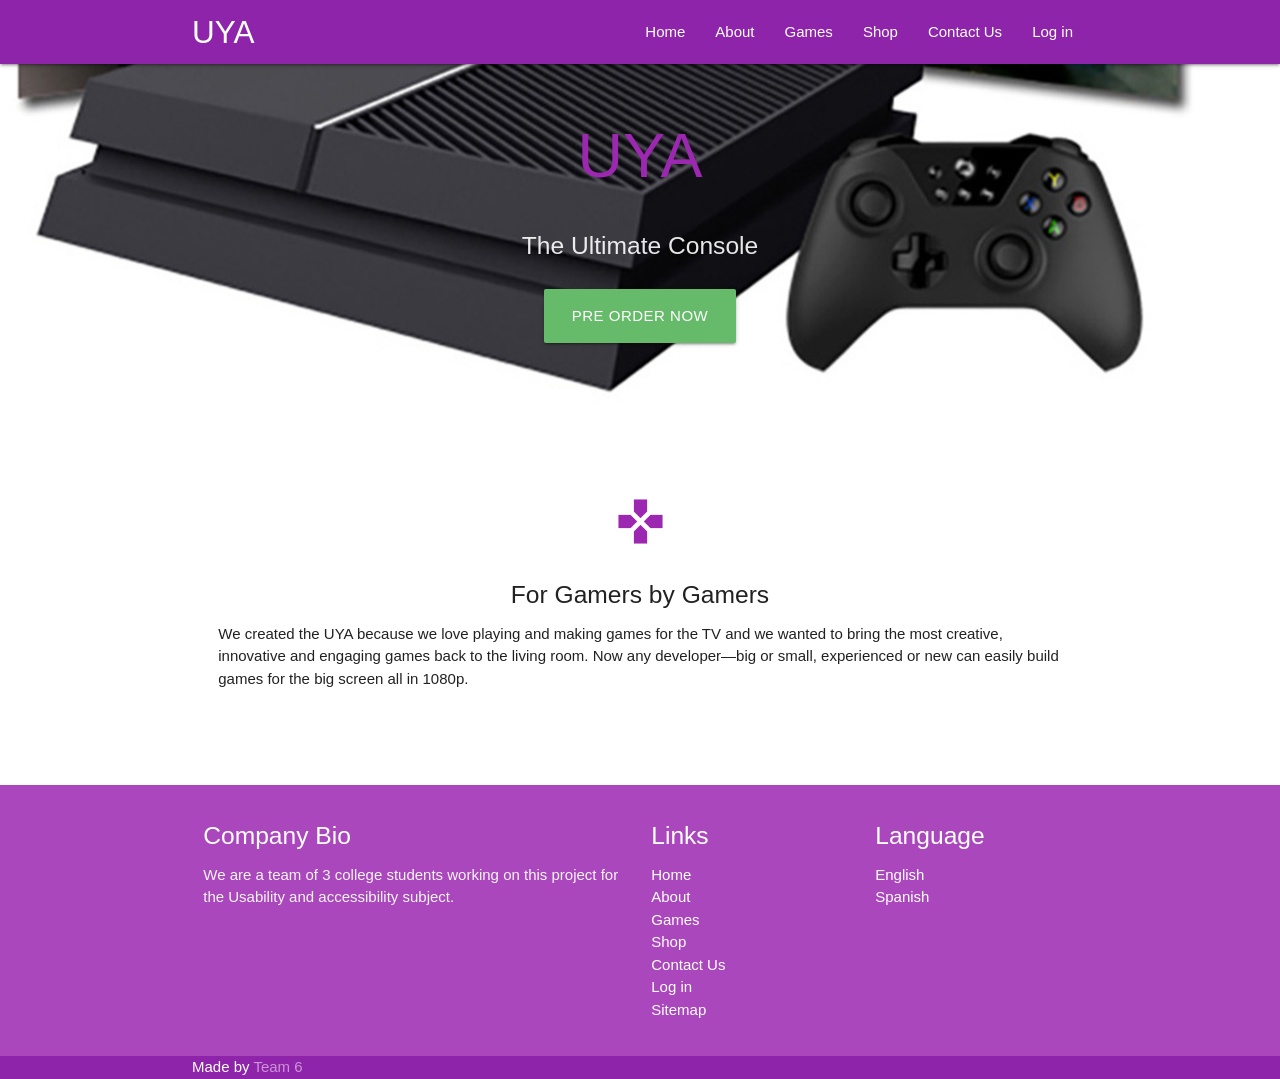
<file: index.html>
<!DOCTYPE html>
<html lang="en">
    <head><!-- Global site tag (gtag.js) - Google Analytics --> <script async src="https://www.googletagmanager.com/gtag/js?id=UA-121249718-1"></script> <script>   window.dataLayer = window.dataLayer || [];   function gtag(){dataLayer.push(arguments);}   gtag('js', new Date());    gtag('config', 'UA-121249718-1'); </script>

        <meta http-equiv="Content-Type" content="text/html; charset=UTF-8"/>
        <meta name="viewport" content="width=device-width, initial-scale=1, maximum-scale=1.0"/>
        <title>UYA</title>

        <!-- CSS  -->
        <link href="https://fonts.googleapis.com/icon?family=Material+Icons" rel="stylesheet">
        <link href="css/materialize.css" type="text/css" rel="stylesheet" media="screen,projection"/>
        <link href="css/style.css" type="text/css" rel="stylesheet" media="screen,projection"/>


    </head>
    <body>
        <nav class="purple darken-1" role="navigation">
            <div class="nav-wrapper container"><a id="logo-container" href="#" class="brand-logo">UYA</a>
                <ul class="right hide-on-med-and-down">
                    <li><a href="index.html" role="menuitem" aria-label="Home">Home</a></li>
                    <li><a href="about.html"  role="menuitem"aria-label="About">About</a></li>
                    <li><a href="games.html"  role="menuitem"aria-label="Games">Games</a></li>
                    <li><a href="shop.html"  role="menuitem"aria-label="Shop">Shop</a></li>
                    <li><a href="contactus.html"  role="menuitem"aria-label="Contact Us">Contact Us</a></li>
                     <li><a href="login.php"  role="menuitem"aria-label="Log in">Log in</a></li>
                </ul>

                <ul id="nav-mobile" class="sidenav" aria-hidden="true">
                    <li><a href="index.html">Home</a></li>
                    <li><a href="about.html">About</a></li>
                    <li><a href="games.html">Games</a></li>
                    <li><a href="shop.html">Shop</a></li>
                    <li><a href="contactus.html">Contact Us</a></li>
                     <li><a href="login.php">Log in</a></li>
                </ul>
                <a href="#" data-target="nav-mobile" class="sidenav-trigger"><i class="material-icons">menu</i></a>
            </div>
        </nav>

        <div id="index-banner" class="parallax-container">
            <div class="section no-pad-bot">
                <div class="container">
                    <br><br>
                    <h1 class="header center purple-text purple-lighten-2">UYA</h1>
                    <div class="row center">
                        <h5 class="header col s12 light">The Ultimate Console </h5>
                    </div>
                    <div class="row center">
                        <a href="shop.html" id="download-button" class="btn-large waves-effect waves-light green lighten-1">Pre Order Now</a>
                    </div>
                    <br><br>

                </div>
            </div>
            <div class="parallax"><img src="img/background1.jpg" alt="UYA Videogame console image background"></div>
        </div>




        <div class="container">
            <div class="section">

                <!--   Icon Section   -->
                <div class="row">

                    <main role="main">
                    <div class="col s12 m12 ">
                        <div class="icon-block">
                            <h2 class="center purple-text"><i class="material-icons">gamepad</i></h2>
                            <h5 class="center">For Gamers by Gamers</h5>

                            <p class="light">We created the UYA because we love playing and making games for the TV and we wanted to bring the most creative, innovative and engaging games back to the living room. Now any developer—big or small, experienced or new can easily build games for the big screen all in 1080p.</p>
                        </div>
                    </div>
</main>

                </div>
                
            </div>
            <br><br>
        </div>

        
         <footer class="page-footer purple lighten-1" role="contentinfo">
            <div class="container">
                <div class="row">
                    <div class="col l6 s12">
                        <h5 class="white-text">Company Bio</h5>
                        <p class="grey-text text-lighten-4">We are a team of 3 college students working on this project for the Usability and accessibility subject.</p>
                    </div>
                    <div class="col l3 s12">
                        <h5 class="white-text" aria-label="Links">Links</h5>
                        <ul>
                            <li><a class="white-text" href="index.html">Home</a></li>
                            <li><a class="white-text" href="about.html">About</a></li>
                            <li><a class="white-text" href="games.html">Games</a></li>
                            <li><a class="white-text" href="shop.html">Shop</a></li>
                            <li><a class="white-text" href="contactus.html">Contact Us</a></li>
                             <li><a class="white-text" href="login.php">Log in</a></li>
                             
                            <li><a class="white-text" href="sitemap.html">Sitemap</a></li>
                        </ul>
                    </div>
                     <div class="col l3 s12">
                        <h5 class="white-text" aria-label="Language">Language</h5>
                        <ul>
                            <li><a class="white-text" href="index.html">English</a></li>
                            <li><a class="white-text" href="es/index.html">Spanish</a></li>
                        </ul>
                    </div>
                </div>
            </div>
            <div class="purple darken-1">
                <div class="container" >
                    Made by <a class="purple-text text-lighten-3"> Team 6</a>
                </div>
            </div>
        </footer>



        <!--  Scripts-->
        <script src="https://code.jquery.com/jquery-2.1.1.min.js"></script>
        <script src="js/materialize.js"></script>
        <script src="js/init.js"></script>

    </body>
</html>
</file>
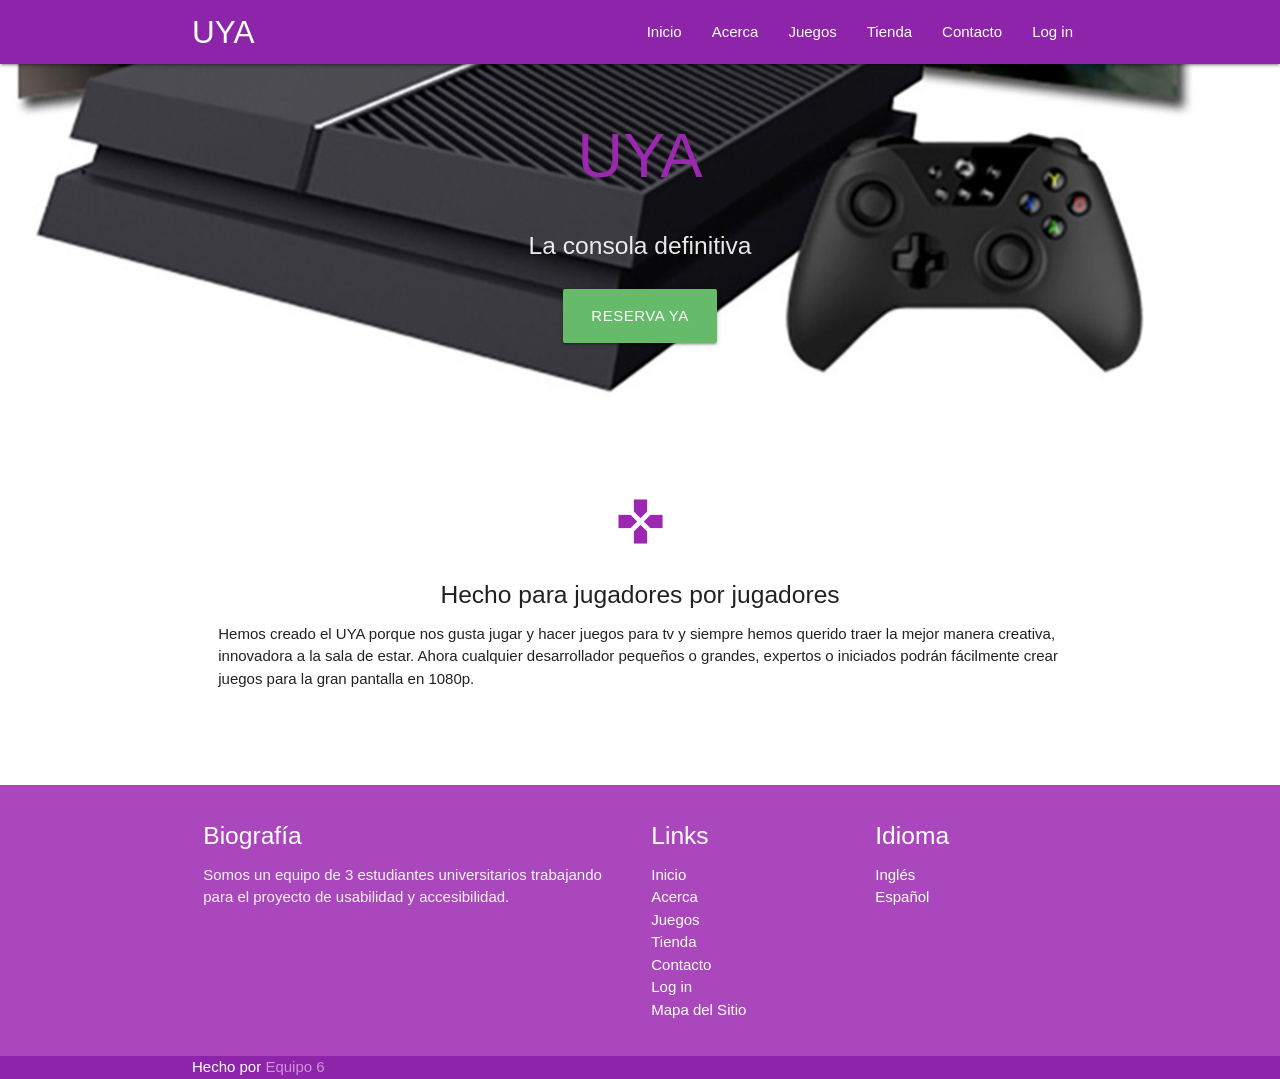
<file: es/index.html>
<!DOCTYPE html>
<html lang="en">
    <head><!-- Global site tag (gtag.js) - Google Analytics --> <script async src="https://www.googletagmanager.com/gtag/js?id=UA-121249718-1"></script> <script>   window.dataLayer = window.dataLayer || [];   function gtag(){dataLayer.push(arguments);}   gtag('js', new Date());    gtag('config', 'UA-121249718-1'); </script>
        <meta http-equiv="Content-Type" content="text/html; charset=UTF-8"/>
        <meta name="viewport" content="width=device-width, initial-scale=1, maximum-scale=1.0"/>
        <title>UYA</title>

        <!-- CSS  -->
        <link href="https://fonts.googleapis.com/icon?family=Material+Icons" rel="stylesheet">
        <link href="css/materialize.css" type="text/css" rel="stylesheet" media="screen,projection"/>
        <link href="css/style.css" type="text/css" rel="stylesheet" media="screen,projection"/>


    </head>
    <body>
       <nav class="purple darken-1" role="navigation">
            <div class="nav-wrapper container"><a id="logo-container" href="#" class="brand-logo">UYA</a>
                <ul class="right hide-on-med-and-down">
                    <li><a href="index.html" role="menuitem" aria-label="Inicio">Inicio</a></li>
                    <li><a href="about.html"  role="menuitem"aria-label="Acerca">Acerca</a></li>
                    <li><a href="games.html"  role="menuitem"aria-label="Juegos">Juegos</a></li>
                    <li><a href="shop.html"  role="menuitem"aria-label="Tienda">Tienda</a></li>
                    <li><a href="contactus.html"  role="menuitem"aria-label="Contacto Us">Contacto</a></li>
                     <li><a href="login.php"  role="menuitem"aria-label="Log in">Log in</a></li>
                </ul>

                <ul id="nav-mobile" class="sidenav" aria-hidden="true">
                    <li><a href="index.html">Inicio </a></li>
                    <li><a href="about.html">Acerca</a></li>
                    <li><a href="games.html">Juegos</a></li>
                    <li><a href="shop.html">Tienda</a></li>
                    <li><a href="contactus.html">Contacto</a></li>
                     <li><a href="login.php">Log in</a></li>
                </ul>
                <a href="#" data-target="nav-mobile" class="sidenav-trigger"><i class="material-icons">menu</i></a>
            </div>
        </nav>

          <div id="index-banner" class="parallax-container">
            <div class="section no-pad-bot">
                <div class="container">
                    <br><br>
                    <h1 class="header center purple-text purple-lighten-2">UYA</h1>
                    <div class="row center">
                        <h5 class="header col s12 light">La consola definitiva</h5>
                    </div>
                    <div class="row center">
                        <a href="shop.html" id="download-button" class="btn-large waves-effect waves-light green lighten-1">Reserva Ya</a>
                    </div>
                    <br><br>

                </div>
            </div>
            <div class="parallax"><img src="img/background1.jpg" alt="fondo de uya la consola de videjuegos"></div>
        </div>




        <div class="container">
            <div class="section">

                <!--   Icon Section   -->
                <div class="row">

                    <main role="main">
                    <div class="col s12 m12 ">
                        <div class="icon-block">
                            <h2 class="center purple-text"><i class="material-icons">gamepad</i></h2>
                            <h5 class="center">Hecho para jugadores por jugadores</h5>

                            <p class="light">Hemos creado el UYA porque nos gusta jugar y hacer juegos para tv y siempre hemos querido traer la mejor manera creativa, innovadora a la sala de estar. Ahora cualquier desarrollador pequeños o grandes, expertos o iniciados podrán fácilmente crear juegos para la gran pantalla en 1080p.</p>
                        </div>
                    </div>
</main>

                </div>
                
            </div>
            <br><br>
        </div>

        
        <footer class="page-footer purple lighten-1" role="contentinfo">
            <div class="container">
                <div class="row">
                    <div class="col l6 s12">
                        <h5 class="white-text">Biografía</h5>
                        <p class="grey-text text-lighten-4">Somos un equipo de 3 estudiantes universitarios trabajando para el proyecto de usabilidad y accesibilidad.</p>
                    </div>
                    <div class="col l3 s12">
                        <h5 class="white-text" aria-label="Links">Links</h5>
                        <ul>
                            <li><a class="white-text" href="index.html">Inicio</a></li>
                            <li><a class="white-text" href="about.html">Acerca</a></li>
                            <li><a class="white-text" href="games.html">Juegos</a></li>
                            <li><a class="white-text" href="shop.html">Tienda</a></li>
                            <li><a class="white-text" href="contactus.html">Contacto</a></li>
                             <li><a class="white-text" href="login.php">Log in</a></li>
                             
                            <li><a class="white-text" href="sitemap.html">Mapa del Sitio</a></li>
                        </ul>
                    </div>
                     <div class="col l3 s12">
                        <h5 class="white-text" aria-label="Language">Idioma</h5>
                        <ul>
                            <li><a class="white-text" href="index.html">Inglés</a></li>
                            <li><a class="white-text" href="es/index.html">Español</a></li>
                        </ul>
                    </div>
                </div>
            </div>
            <div class="purple darken-1">
                <div class="container" >
                     Hecho por <a class="purple-text text-lighten-3"> Equipo 6</a>
                </div>
            </div>
        </footer>



        <!--  Scripts-->
        <script src="https://code.jquery.com/jquery-2.1.1.min.js"></script>
        <script src="js/materialize.js"></script>
        <script src="js/init.js"></script>

    </body>
</html>
</file>
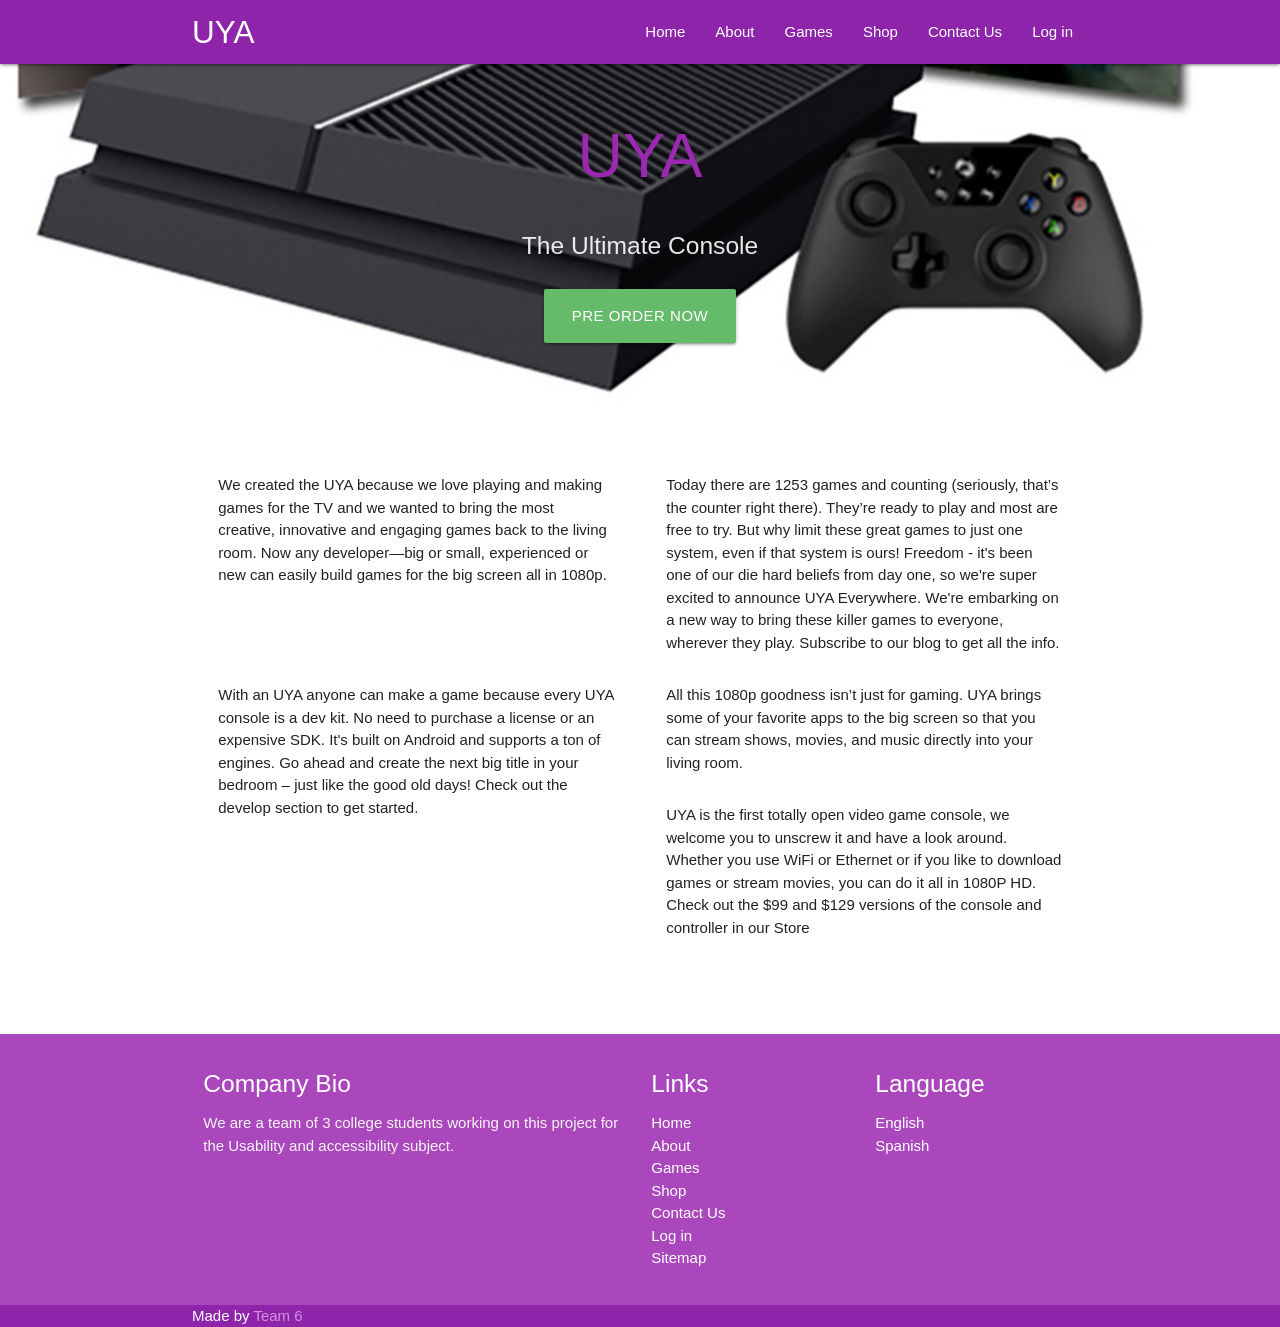
<file: about.html>
<!DOCTYPE html>
<html lang="en">
    <head><!-- Global site tag (gtag.js) - Google Analytics --> <script async src="https://www.googletagmanager.com/gtag/js?id=UA-121249718-1"></script> <script>   window.dataLayer = window.dataLayer || [];   function gtag(){dataLayer.push(arguments);}   gtag('js', new Date());    gtag('config', 'UA-121249718-1'); </script>
        <meta http-equiv="Content-Type" content="text/html; charset=UTF-8"/>
        <meta name="viewport" content="width=device-width, initial-scale=1, maximum-scale=1.0"/>
        <title>UYA</title>

        <!-- CSS  -->
        <link href="https://fonts.googleapis.com/icon?family=Material+Icons" rel="stylesheet">
        <link href="css/materialize.css" type="text/css" rel="stylesheet" media="screen,projection"/>
        <link href="css/style.css" type="text/css" rel="stylesheet" media="screen,projection"/>


    </head>
    <body>
         <nav class="purple darken-1" role="navigation">
            <div class="nav-wrapper container"><a id="logo-container" href="#" class="brand-logo">UYA</a>
                <ul class="right hide-on-med-and-down">
                    <li><a href="index.html" role="menuitem" aria-label="Home">Home</a></li>
                    <li><a href="about.html"  role="menuitem"aria-label="About">About</a></li>
                    <li><a href="games.html"  role="menuitem"aria-label="Games">Games</a></li>
                    <li><a href="shop.html"  role="menuitem"aria-label="Shop">Shop</a></li>
                    <li><a href="contactus.html"  role="menuitem"aria-label="Contact Us">Contact Us</a></li>
                     <li><a href="login.php"  role="menuitem"aria-label="Log in">Log in</a></li>
                </ul>

                <ul id="nav-mobile" class="sidenav" aria-hidden="true">
                    <li><a href="index.html">Home</a></li>
                    <li><a href="about.html">About</a></li>
                    <li><a href="games.html">Games</a></li>
                    <li><a href="shop.html">Shop</a></li>
                    <li><a href="contactus.html">Contact Us</a></li>
                     <li><a href="login.php">Log in</a></li>
                </ul>
                <a href="#" data-target="nav-mobile" class="sidenav-trigger"><i class="material-icons">menu</i></a>
            </div>
        </nav>
        <div id="index-banner" class="parallax-container">
            <div class="section no-pad-bot">
                <div class="container">
                    <br><br>
                    <h1 class="header center purple-text purple-lighten-2">UYA</h1>
                    <div class="row center">
                        <h5 class="header col s12 light">The Ultimate Console </h5>
                    </div>
                    <div class="row center">
                        <a href="shop.html" id="download-button" class="btn-large waves-effect waves-light green lighten-1">Pre Order Now</a>
                    </div>
                    <br><br>

                </div>
            </div>
            <div class="parallax"><img src="img/background1.jpg" alt="Unsplashed background img 1"></div>
        </div>




                    <main role="main">
        <div class="container">
            <div class="section">

                <!--   Icon Section   -->
                <div class="row">


                    <div class="col s6 m6 ">
                        <div class="icon-block">

                            <p class="light">We created the UYA because we love playing and making games for the TV and we wanted to bring the most creative, innovative and engaging games back to the living room. Now any developer—big or small, experienced or new can easily build games for the big screen all in 1080p.</p>
                        </div>
                    </div>
 <div class="col s6 m6 ">
                        <div class="icon-block">

                            <p class="light">Today there are 1253 games and counting (seriously, that’s the counter right there). They’re ready to play and most are free to try. But why limit these great games to just one system, even if that system is ours! Freedom - it's been one of our die hard beliefs from day one, so we're super excited to announce UYA Everywhere. We're embarking on a new way to bring these killer games to everyone, wherever they play. Subscribe to our blog to get all the info.</p>
                        </div>
                    </div>
                    
                    <div class="col s6 m6 ">
                        <div class="icon-block">

                            <p class="light">With an UYA anyone can make a game because every UYA console is a dev kit. No need to purchase a license or an expensive SDK. It's built on Android and supports a ton of engines. Go ahead and create the next big title in your bedroom – just like the good old days! Check out the develop section to get started.</p>
                        </div>
                    </div>
                    
                    <div class="col s6 m6 ">
                        <div class="icon-block">

                            <p class="light">All this 1080p goodness isn’t just for gaming. UYA brings some of your favorite apps to the big screen so that you can stream shows, movies, and music directly into your living room.</p>
                        </div>
                    </div>
                     <div class="col s6 m6 ">
                        <div class="icon-block">

                            <p class="light">UYA is the first totally open video game console, we welcome you to unscrew it and have a look around. Whether you use WiFi or Ethernet or if you like to download games or stream movies, you can do it all in 1080P HD.  Check out the $99 and $129 versions of the console and controller in our Store</p>
                        </div>
                    </div>

                </div>
               
            </div>
            <br><br>
        </div>
        </main>
        
        <footer class="page-footer purple lighten-1" role="contentinfo">
            <div class="container">
                <div class="row">
                    <div class="col l6 s12">
                        <h5 class="white-text">Company Bio</h5>
                        <p class="grey-text text-lighten-4">We are a team of 3 college students working on this project for the Usability and accessibility subject.</p>
                    </div>
                    <div class="col l3 s12">
                        <h5 class="white-text" aria-label="Links">Links</h5>
                        <ul>
                            <li><a class="white-text" href="index.html">Home</a></li>
                            <li><a class="white-text" href="about.html">About</a></li>
                            <li><a class="white-text" href="games.html">Games</a></li>
                            <li><a class="white-text" href="shop.html">Shop</a></li>
                            <li><a class="white-text" href="contactus.html">Contact Us</a></li>
                             <li><a class="white-text" href="login.php">Log in</a></li>
                             
                            <li><a class="white-text" href="sitemap.html">Sitemap</a></li>
                        </ul>
                    </div>
                     <div class="col l3 s12">
                        <h5 class="white-text" aria-label="Language">Language</h5>
                        <ul>
                            <li><a class="white-text" href="index.html">English</a></li>
                            <li><a class="white-text" href="es/index.html">Spanish</a></li>
                        </ul>
                    </div>
                </div>
            </div>
            <div class="purple darken-1">
                <div class="container" >
                    Made by <a class="purple-text text-lighten-3"> Team 6</a>
                </div>
            </div>
        </footer>

        <!--  Scripts-->
        <script src="https://code.jquery.com/jquery-2.1.1.min.js"></script>
        <script src="js/materialize.js"></script>
        <script src="js/init.js"></script>

    </body>
</html>
</file>
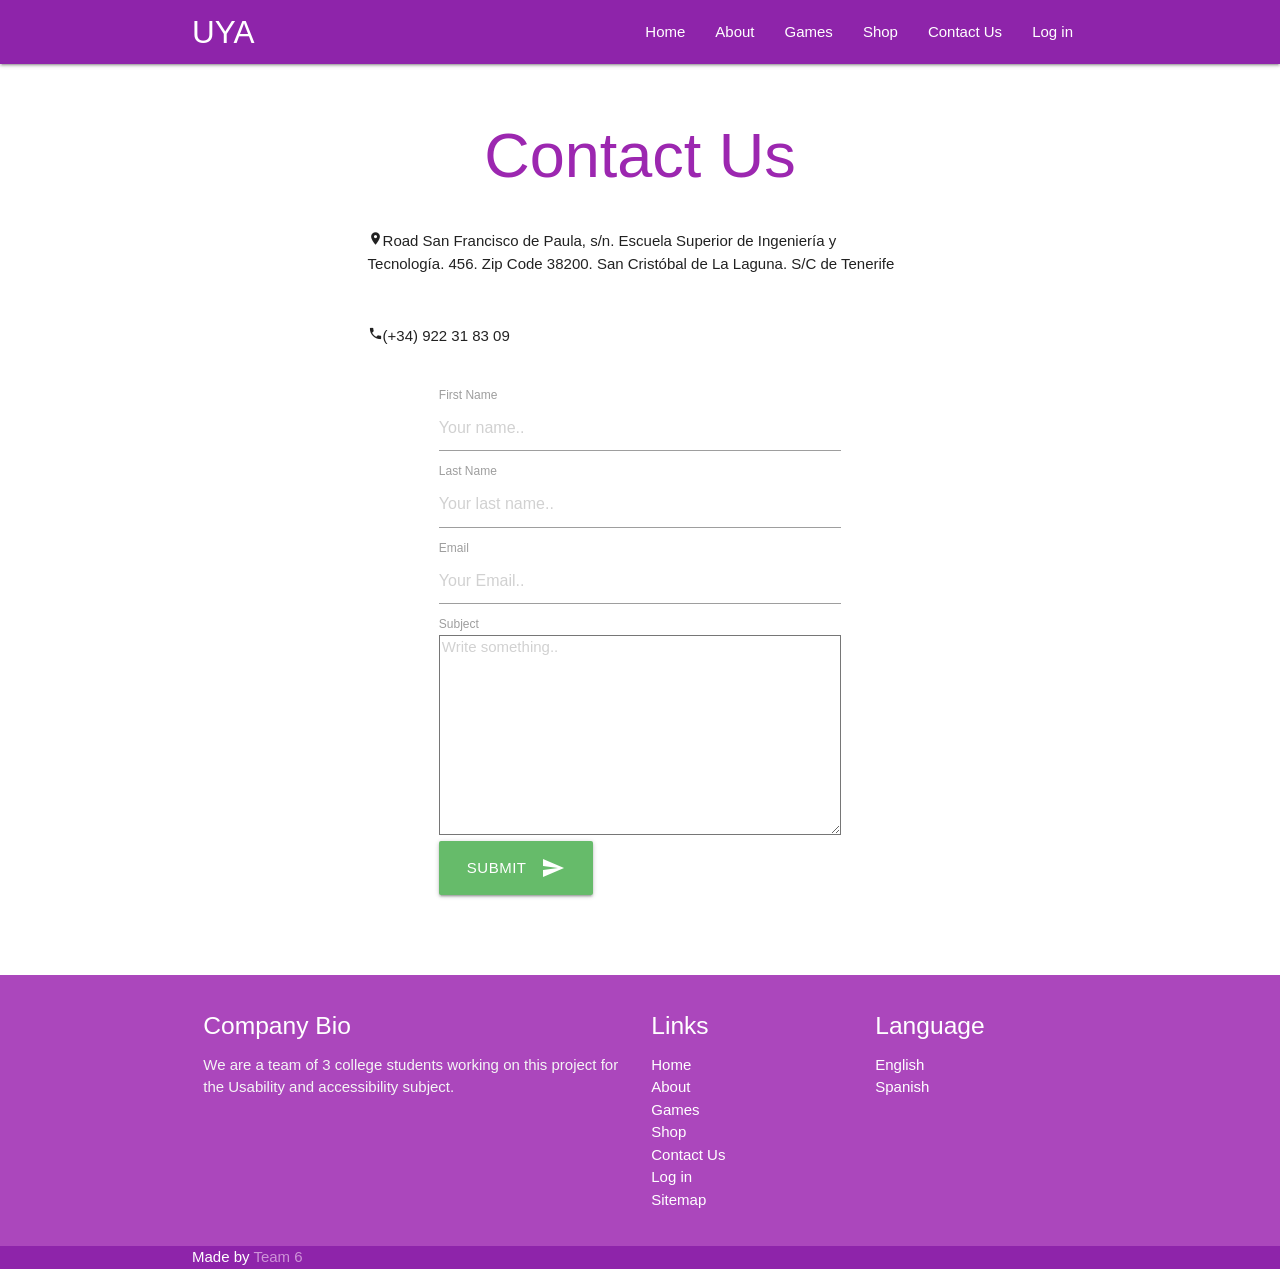
<file: contactus.html>
<!DOCTYPE html>
<html lang="en">
    <head><!-- Global site tag (gtag.js) - Google Analytics --> <script async src="https://www.googletagmanager.com/gtag/js?id=UA-121249718-1"></script> <script>   window.dataLayer = window.dataLayer || [];   function gtag(){dataLayer.push(arguments);}   gtag('js', new Date());    gtag('config', 'UA-121249718-1'); </script>
        <meta http-equiv="Content-Type" content="text/html; charset=UTF-8"/>
        <meta name="viewport" content="width=device-width, initial-scale=1, maximum-scale=1.0"/>
        <title>UYA</title>

        <!-- CSS  -->
        <link href="https://fonts.googleapis.com/icon?family=Material+Icons" rel="stylesheet">
        <link href="css/materialize.css" type="text/css" rel="stylesheet" media="screen,projection"/>
        <link href="css/style.css" type="text/css" rel="stylesheet" media="screen,projection"/>


    </head>
    <body>
      <nav class="purple darken-1" role="navigation">
            <div class="nav-wrapper container"><a id="logo-container" href="#" class="brand-logo">UYA</a>
                <ul class="right hide-on-med-and-down">
                    <li><a href="index.html" role="menuitem" aria-label="Home">Home</a></li>
                    <li><a href="about.html"  role="menuitem"aria-label="About">About</a></li>
                    <li><a href="games.html"  role="menuitem"aria-label="Games">Games</a></li>
                    <li><a href="shop.html"  role="menuitem"aria-label="Shop">Shop</a></li>
                    <li><a href="contactus.html"  role="menuitem"aria-label="Contact Us">Contact Us</a></li>
                     <li><a href="login.php"  role="menuitem"aria-label="Log in">Log in</a></li>
                </ul>

                <ul id="nav-mobile" class="sidenav" aria-hidden="true">
                    <li><a href="index.html">Home</a></li>
                    <li><a href="about.html">About</a></li>
                    <li><a href="games.html">Games</a></li>
                    <li><a href="shop.html">Shop</a></li>
                    <li><a href="contactus.html">Contact Us</a></li>
                     <li><a href="login.php">Log in</a></li>
                </ul>
                <a href="#" data-target="nav-mobile" class="sidenav-trigger"><i class="material-icons">menu</i></a>
            </div>
        </nav>
    


                    <main role="main">
        <div class="container">
            <div class="section">
                
                    <h1 class="header center purple-text purple-lighten-2">Contact Us</h1>
                    <div class="row">

                   <div class="col s8 offset-s2">
                        <div class="icon-block">

                            <p class="light"><i class="material-icons">location_on</i>Road San Francisco de Paula, s/n. Escuela Superior de Ingeniería y Tecnología. 456. Zip Code 38200. San Cristóbal de La Laguna. S/C de Tenerife</p>
                        </div>
                    </div>
                        </div>
                    <div class="row">

                  <div class="col s8 offset-s2">
                        <div class="icon-block">

                            <p class="light"><i class="material-icons">local_phone</i>(+34) 922 31 83 09</p>
                        </div>
                      
                    </div>
                </div>
                <!--   Icon Section   -->
                <div class="row">



                   <div class="col s8 offset-s2">
                        <div class="container">
                            <form>

                                <label for="fname">First Name</label>
                                <input type="text" id="fname" name="firstname" placeholder="Your name..">

                                <label for="lname">Last Name</label>
                                <input type="text" id="lname" name="lastname" placeholder="Your last name..">
                                <label for="Email">Email</label>
                                <input type="email" id="Email" name="Email" placeholder="Your Email..">

                                <label for="subject">Subject</label>
                                <textarea id="subject" name="subject" placeholder="Write something.." style="height:200px"></textarea>
                                
                                
                                 <button class="btn-large waves-effect waves-light green lighten-1" type="submit" name="action">Submit
                                     <i class="material-icons right">send</i></button>
                              

                            </form>
                        </div>
                    </div>
                   

                </div>
                  </div>
                <br><br>
            </div>
        </main>
         <footer class="page-footer purple lighten-1" role="contentinfo">
            <div class="container">
                <div class="row">
                    <div class="col l6 s12">
                        <h5 class="white-text">Company Bio</h5>
                        <p class="grey-text text-lighten-4">We are a team of 3 college students working on this project for the Usability and accessibility subject.</p>
                    </div>
                    <div class="col l3 s12">
                        <h5 class="white-text" aria-label="Links">Links</h5>
                        <ul>
                            <li><a class="white-text" href="index.html">Home</a></li>
                            <li><a class="white-text" href="about.html">About</a></li>
                            <li><a class="white-text" href="games.html">Games</a></li>
                            <li><a class="white-text" href="shop.html">Shop</a></li>
                            <li><a class="white-text" href="contactus.html">Contact Us</a></li>
                             <li><a class="white-text" href="login.php">Log in</a></li>
                             
                            <li><a class="white-text" href="sitemap.html">Sitemap</a></li>
                        </ul>
                    </div>
                     <div class="col l3 s12">
                        <h5 class="white-text" aria-label="Language">Language</h5>
                        <ul>
                            <li><a class="white-text" href="index.html">English</a></li>
                            <li><a class="white-text" href="es/index.html">Spanish</a></li>
                        </ul>
                    </div>
                </div>
            </div>
            <div class="purple darken-1">
                <div class="container" >
                    Made by <a class="purple-text text-lighten-3"> Team 6</a>
                </div>
            </div>
        </footer>


        <!--  Scripts-->
        <script src="https://code.jquery.com/jquery-2.1.1.min.js"></script>
        <script src="js/materialize.js"></script>
        <script src="js/init.js"></script>

    </body>
</html>
</file>
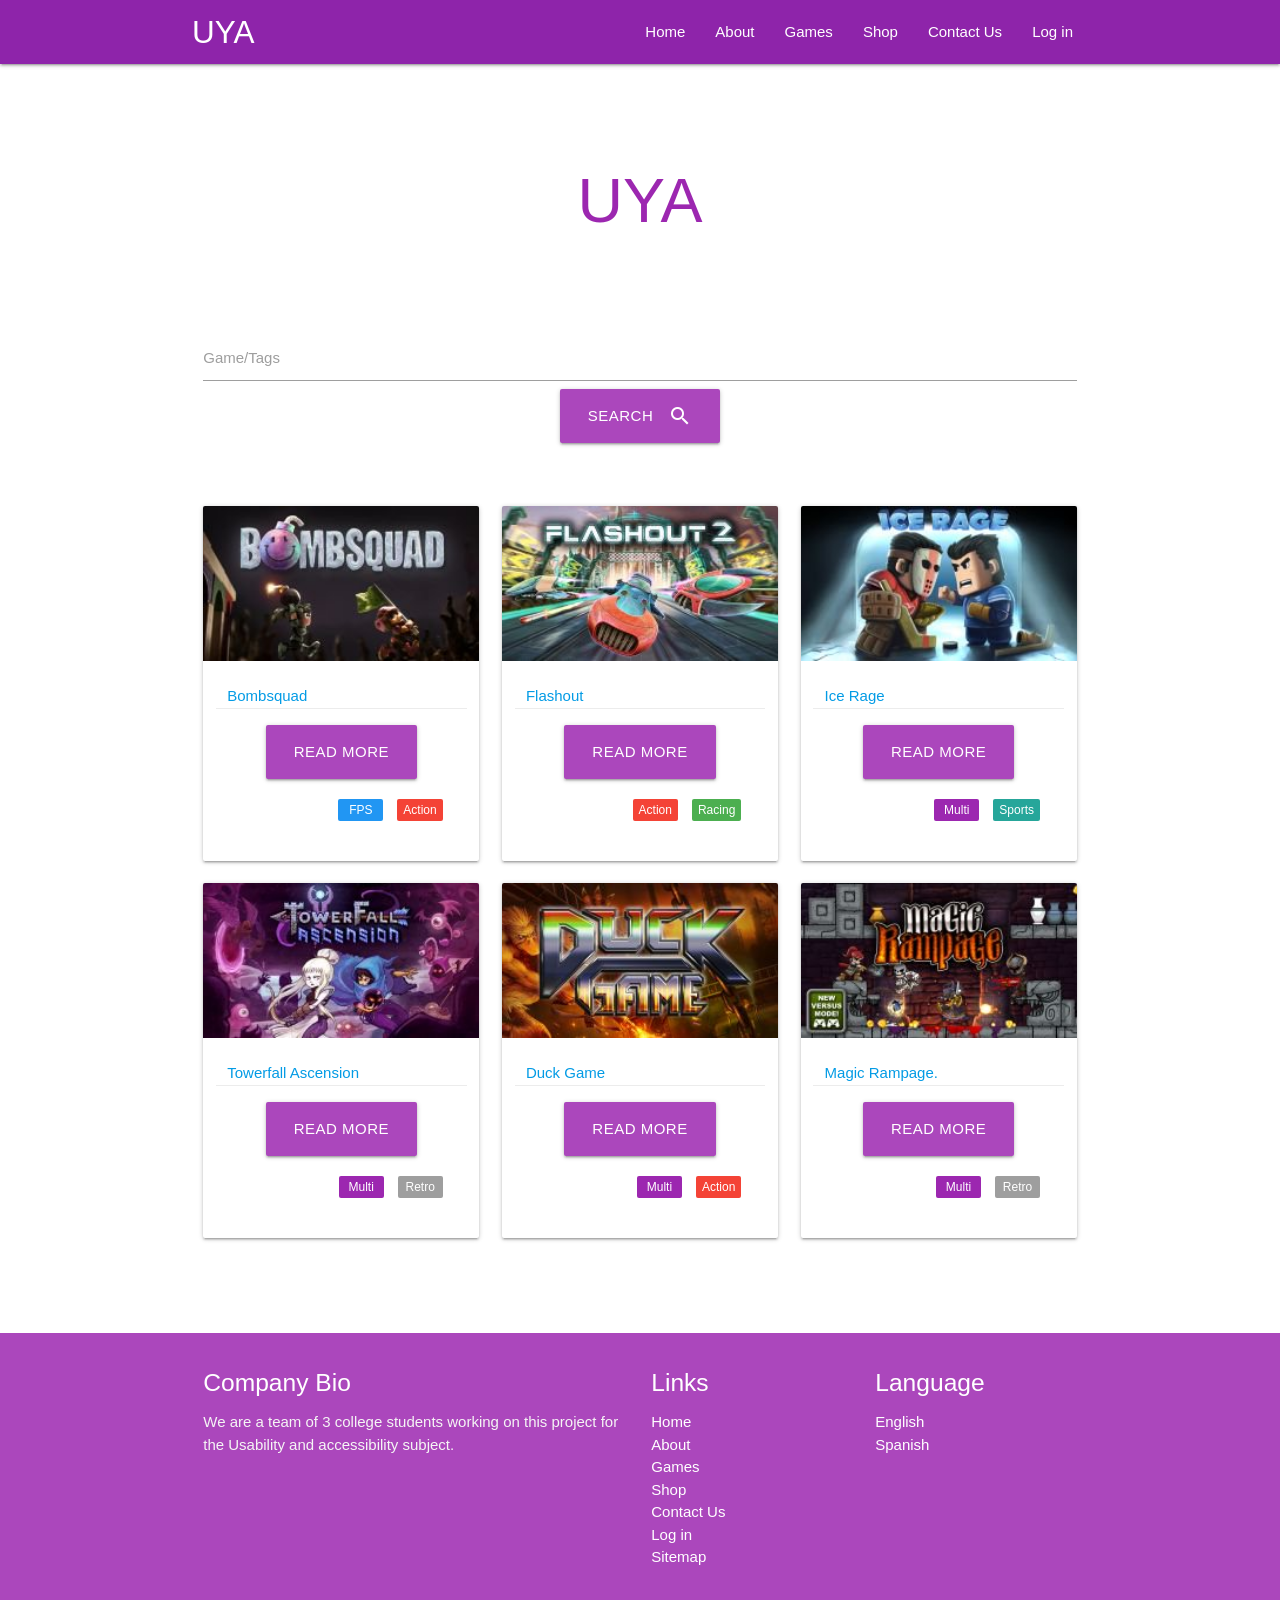
<file: games.html>
<!DOCTYPE html>
<html lang="en">
    <head><!-- Global site tag (gtag.js) - Google Analytics --> <script async src="https://www.googletagmanager.com/gtag/js?id=UA-121249718-1"></script> <script>   window.dataLayer = window.dataLayer || [];   function gtag(){dataLayer.push(arguments);}   gtag('js', new Date());    gtag('config', 'UA-121249718-1'); </script>
        <meta http-equiv="Content-Type" content="text/html; charset=UTF-8"/>
        <meta name="viewport" content="width=device-width, initial-scale=1, maximum-scale=1.0"/>
        <title>UYA</title>

        <!-- CSS  -->
        <link href="https://fonts.googleapis.com/icon?family=Material+Icons" rel="stylesheet">
        <link href="css/materialize.css" type="text/css" rel="stylesheet" media="screen,projection"/>
        <link href="css/style.css" type="text/css" rel="stylesheet" media="screen,projection"/>


    </head>
    <body>
        <nav class="purple darken-1" role="navigation">
            <div class="nav-wrapper container"><a id="logo-container" href="#" class="brand-logo">UYA</a>
                <ul class="right hide-on-med-and-down">
                    <li><a href="index.html" role="menuitem" aria-label="Home">Home</a></li>
                    <li><a href="about.html"  role="menuitem"aria-label="About">About</a></li>
                    <li><a href="games.html"  role="menuitem"aria-label="Games">Games</a></li>
                    <li><a href="shop.html"  role="menuitem"aria-label="Shop">Shop</a></li>
                    <li><a href="contactus.html"  role="menuitem"aria-label="Contact Us">Contact Us</a></li>
                     <li><a href="login.php"  role="menuitem"aria-label="Log in">Log in</a></li>
                </ul>

                <ul id="nav-mobile" class="sidenav" aria-hidden="true">
                    <li><a href="index.html">Home</a></li>
                    <li><a href="about.html">About</a></li>
                    <li><a href="games.html">Games</a></li>
                    <li><a href="shop.html">Shop</a></li>
                    <li><a href="contactus.html">Contact Us</a></li>
                     <li><a href="login.php">Log in</a></li>
                </ul>
                <a href="#" data-target="nav-mobile" class="sidenav-trigger"><i class="material-icons">menu</i></a>
            </div>
        </nav>
        <div class="section no-pad-bot">
            <div class="container">
                <br><br>
                <h1 class="header center purple-text purple-lighten-2">UYA</h1>
                
                <br><br>

            </div>
        </div>



                    <main role="main">
        <div class="container">
            <div class="section">
                <div class="row center">

                    <form action="/shop.html">

                        <div class="row">
                            <div class="input-field col s12">
                                <input id="gamename" type="text" >
                                <label for="gamename">Game/Tags</label>          <button class="btn-large waves-effect waves-light purple lighten-1" type="submit" name="action">Search
                                <i class="material-icons right">search</i>
                                </button>
                            </div>
                        </div>

                    </form>
                </div>
                <!--   Icon Section   -->
                <div class="row">
                    <div class="col s4 m4 ">

                        <div class="card">
                            <div class="card-image">
                                <img src="img/bombsquad.jpg" alt="Bombsquad">
                            </div>
                            <div class="card-content">
                                <a href="#">Bombsquad</a>

                                <div class="card-action row" style="margin-bottom: 0px;">

                                    <div class="row center">
                                        <a href="shop.html" id="download-button" class="btn-large waves-effect waves-light purple lighten-1">READ MORE</a>
                                    </div>
                                    <div style="margin-top: 10px; margin-bottom: 0px;">
                                        <span class="new badge red" data-badge-caption="">Action</span><span class="new badge blue"data-badge-caption="">FPS</span></div>
                                </div>
                            </div>

                        </div>
                    </div>
                    <div class="col s4 m4 ">

                        <div class="card">
                            <div class="card-image">
                                <img src="img/flahsout.jpg" alt="Flashout">
                            </div>
                            <div class="card-content">
                                <a href="#">Flashout</a>

                                <div class="card-action row" style="margin-bottom: 0px;">

                                    <div class="row center">
                                        <a href="shop.html" id="download-button" class="btn-large waves-effect waves-light purple lighten-1">READ MORE</a>
                                    </div>
                                    <div style="margin-top: 10px; margin-bottom: 0px;">
                                        <span class="new badge green" data-badge-caption="">Racing</span><span class="new badge red"data-badge-caption="">Action</span></div>
                                </div>
                            </div>

                        </div>
                    </div>

                    <div class="col s4 m4 ">

                        <div class="card">
                            <div class="card-image">
                                <img src="img/icerage.jpg" alt="Ice Rage">
                            </div>
                            <div class="card-content">
                                <a href="#">Ice Rage</a>

                                <div class="card-action row" style="margin-bottom: 0px;">

                                    <div class="row center">
                                        <a href="shop.html" id="download-button" class="btn-large waves-effect waves-light purple lighten-1">READ MORE</a>
                                    </div>
                                    <div style="margin-top: 10px; margin-bottom: 0px;">
                                        <span class="new badge " data-badge-caption="">Sports</span><span class="new badge purple"data-badge-caption="">Multi</span></div>
                                </div>
                            </div>

                        </div>
                    </div>

                    <div class="col s4 m4 ">

                        <div class="card">
                            <div class="card-image">
                                <img src="img/towerfall.jpg" alt="Towerfall Ascension">
                            </div>
                            <div class="card-content">
                                <a href="#">Towerfall Ascension</a>

                                <div class="card-action row" style="margin-bottom: 0px;">

                                    <div class="row center">
                                        <a href="shop.html" id="download-button" class="btn-large waves-effect waves-light purple lighten-1">READ MORE</a>
                                    </div>
                                    <div style="margin-top: 10px; margin-bottom: 0px;">
                                        <span class="new badge grey" data-badge-caption="">Retro</span><span class="new badge purple"data-badge-caption="">Multi</span></div>
                                </div>
                            </div>

                        </div>
                    </div>

                    <div class="col s4 m4 ">

                        <div class="card">
                            <div class="card-image">
                                <img src="img/duck.jpg" alt="Duck Game">
                            </div>
                            <div class="card-content">
                                <a href="#">Duck Game</a>

                                <div class="card-action row" style="margin-bottom: 0px;">

                                    <div class="row center">
                                        <a href="shop.html" id="download-button" class="btn-large waves-effect waves-light purple lighten-1">READ MORE</a>
                                    </div>
                                    <div style="margin-top: 10px; margin-bottom: 0px;">
                                        <span class="new badge red" data-badge-caption="">Action</span><span class="new badge purple"data-badge-caption="">Multi</span></div>
                                </div>
                            </div>

                        </div>
                    </div>

                    <div class="col s4 m4 ">

                        <div class="card">
                            <div class="card-image">
                                <img src="img/magicrampage.jpg" alt="Magic Rampage">
                            </div>
                            <div class="card-content">
                                <a href="#">Magic Rampage.</a>

                                <div class="card-action row" style="margin-bottom: 0px;">

                                    <div class="row center">
                                        <a href="shop.html" id="download-button" class="btn-large waves-effect waves-light purple lighten-1">READ MORE</a>
                                    </div>
                                    <div style="margin-top: 10px; margin-bottom: 0px;">
                                        <span class="new badge grey" data-badge-caption="">Retro</span><span class="new badge purple"data-badge-caption="">Multi</span></div>
                                </div>
                            </div>

                        </div>
                    </div>



                </div>
            </div>
            <br><br>
        </div>
        </main>
         <footer class="page-footer purple lighten-1" role="contentinfo">
            <div class="container">
                <div class="row">
                    <div class="col l6 s12">
                        <h5 class="white-text">Company Bio</h5>
                        <p class="grey-text text-lighten-4">We are a team of 3 college students working on this project for the Usability and accessibility subject.</p>
                    </div>
                    <div class="col l3 s12">
                        <h5 class="white-text" aria-label="Links">Links</h5>
                        <ul>
                            <li><a class="white-text" href="index.html">Home</a></li>
                            <li><a class="white-text" href="about.html">About</a></li>
                            <li><a class="white-text" href="games.html">Games</a></li>
                            <li><a class="white-text" href="shop.html">Shop</a></li>
                            <li><a class="white-text" href="contactus.html">Contact Us</a></li>
                             <li><a class="white-text" href="login.php">Log in</a></li>
                             
                            <li><a class="white-text" href="sitemap.html">Sitemap</a></li>
                        </ul>
                    </div>
                     <div class="col l3 s12">
                        <h5 class="white-text" aria-label="Language">Language</h5>
                        <ul>
                            <li><a class="white-text" href="index.html">English</a></li>
                            <li><a class="white-text" href="es/index.html">Spanish</a></li>
                        </ul>
                    </div>
                </div>
            </div>
            <div class="purple darken-1">
                <div class="container" >
                    Made by <a class="purple-text text-lighten-3"> Team 6</a>
                </div>
            </div>
        </footer>


        <!--  Scripts-->
        <script src="https://code.jquery.com/jquery-2.1.1.min.js"></script>
        <script src="js/materialize.js"></script>
        <script src="js/init.js"></script>

    </body>
</html>
</file>
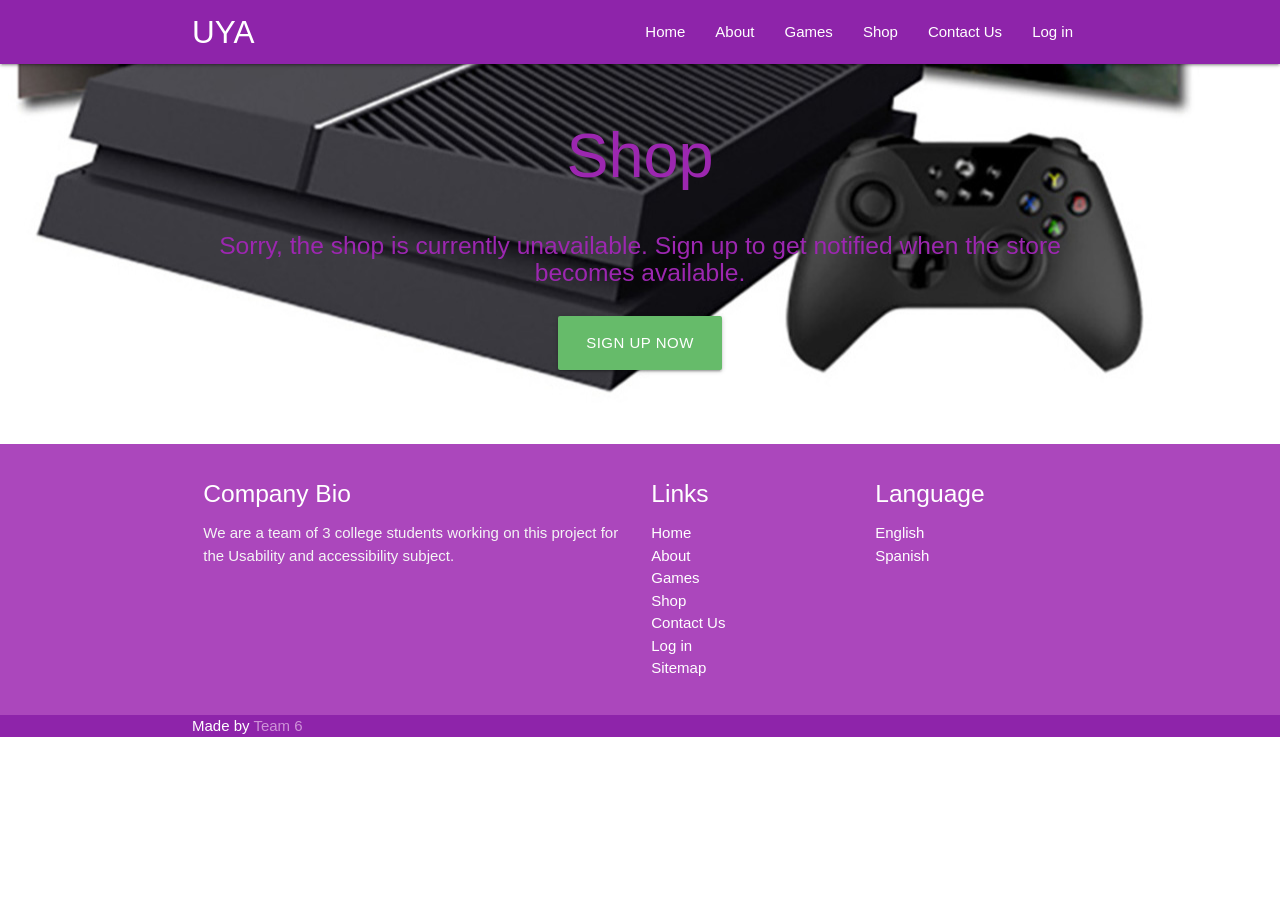
<file: shop.html>
<!DOCTYPE html>
<html lang="en">
    <head><!-- Global site tag (gtag.js) - Google Analytics --> <script async src="https://www.googletagmanager.com/gtag/js?id=UA-121249718-1"></script> <script>   window.dataLayer = window.dataLayer || [];   function gtag(){dataLayer.push(arguments);}   gtag('js', new Date());    gtag('config', 'UA-121249718-1'); </script>
 
        <meta http-equiv="Content-Type" content="text/html; charset=UTF-8"/>
        <meta name="viewport" content="width=device-width, initial-scale=1, maximum-scale=1.0"/>
        <title>UYA</title>

        <!-- CSS  -->
        <link href="https://fonts.googleapis.com/icon?family=Material+Icons" rel="stylesheet">
        <link href="css/materialize.css" type="text/css" rel="stylesheet" media="screen,projection"/>
        <link href="css/style.css" type="text/css" rel="stylesheet" media="screen,projection"/>


    </head>
    <body>
         <nav class="purple darken-1" role="navigation">
            <div class="nav-wrapper container"><a id="logo-container" href="#" class="brand-logo">UYA</a>
                <ul class="right hide-on-med-and-down">
                    <li><a href="index.html" role="menuitem" aria-label="Home">Home</a></li>
                    <li><a href="about.html"  role="menuitem"aria-label="About">About</a></li>
                    <li><a href="games.html"  role="menuitem"aria-label="Games">Games</a></li>
                    <li><a href="shop.html"  role="menuitem"aria-label="Shop">Shop</a></li>
                    <li><a href="contactus.html"  role="menuitem"aria-label="Contact Us">Contact Us</a></li>
                     <li><a href="login.php"  role="menuitem"aria-label="Log in">Log in</a></li>
                </ul>

                <ul id="nav-mobile" class="sidenav" aria-hidden="true">
                    <li><a href="index.html">Home</a></li>
                    <li><a href="about.html">About</a></li>
                    <li><a href="games.html">Games</a></li>
                    <li><a href="shop.html">Shop</a></li>
                    <li><a href="contactus.html">Contact Us</a></li>
                     <li><a href="login.php">Log in</a></li>
                </ul>
                <a href="#" data-target="nav-mobile" class="sidenav-trigger"><i class="material-icons">menu</i></a>
            </div>
        </nav>

                    <main role="main">
               <div id="index-banner" class="parallax-container">
            <div class="section no-pad-bot">
                <div class="container">
                    <br><br>
                    <h1 class="header center purple-text purple-lighten-2">Shop</h1>
                    <div class="row center">
                        <h5 class="header col s12 purple-text light">Sorry, the shop is currently unavailable. Sign up to get notified when the store becomes available.</h5>
                    </div>
                    <div class="row center">
                        <a href="signup.php" id="download-button" class="btn-large waves-effect waves-light green lighten-1">Sign Up  Now</a>
                    </div>
                    <br><br>

                </div>
            </div>
            <div class="parallax"><img src="img/background1.jpg" alt="Unsplashed background img 1"></div>
        </div>

        </main> 


 <footer class="page-footer purple lighten-1" role="contentinfo">
            <div class="container">
                <div class="row">
                    <div class="col l6 s12">
                        <h5 class="white-text">Company Bio</h5>
                        <p class="grey-text text-lighten-4">We are a team of 3 college students working on this project for the Usability and accessibility subject.</p>
                    </div>
                    <div class="col l3 s12">
                        <h5 class="white-text" aria-label="Links">Links</h5>
                        <ul>
                            <li><a class="white-text" href="index.html">Home</a></li>
                            <li><a class="white-text" href="about.html">About</a></li>
                            <li><a class="white-text" href="games.html">Games</a></li>
                            <li><a class="white-text" href="shop.html">Shop</a></li>
                            <li><a class="white-text" href="contactus.html">Contact Us</a></li>
                             <li><a class="white-text" href="login.php">Log in</a></li>
                             
                            <li><a class="white-text" href="sitemap.html">Sitemap</a></li>
                        </ul>
                    </div>
                     <div class="col l3 s12">
                        <h5 class="white-text" aria-label="Language">Language</h5>
                        <ul>
                            <li><a class="white-text" href="index.html">English</a></li>
                            <li><a class="white-text" href="es/index.html">Spanish</a></li>
                        </ul>
                    </div>
                </div>
            </div>
            <div class="purple darken-1">
                <div class="container" >
                    Made by <a class="purple-text text-lighten-3"> Team 6</a>
                </div>
            </div>
        </footer>

        <!--  Scripts-->
        <script src="https://code.jquery.com/jquery-2.1.1.min.js"></script>
        <script src="js/materialize.js"></script>
        <script src="js/init.js"></script>

    </body>
</html>
</file>
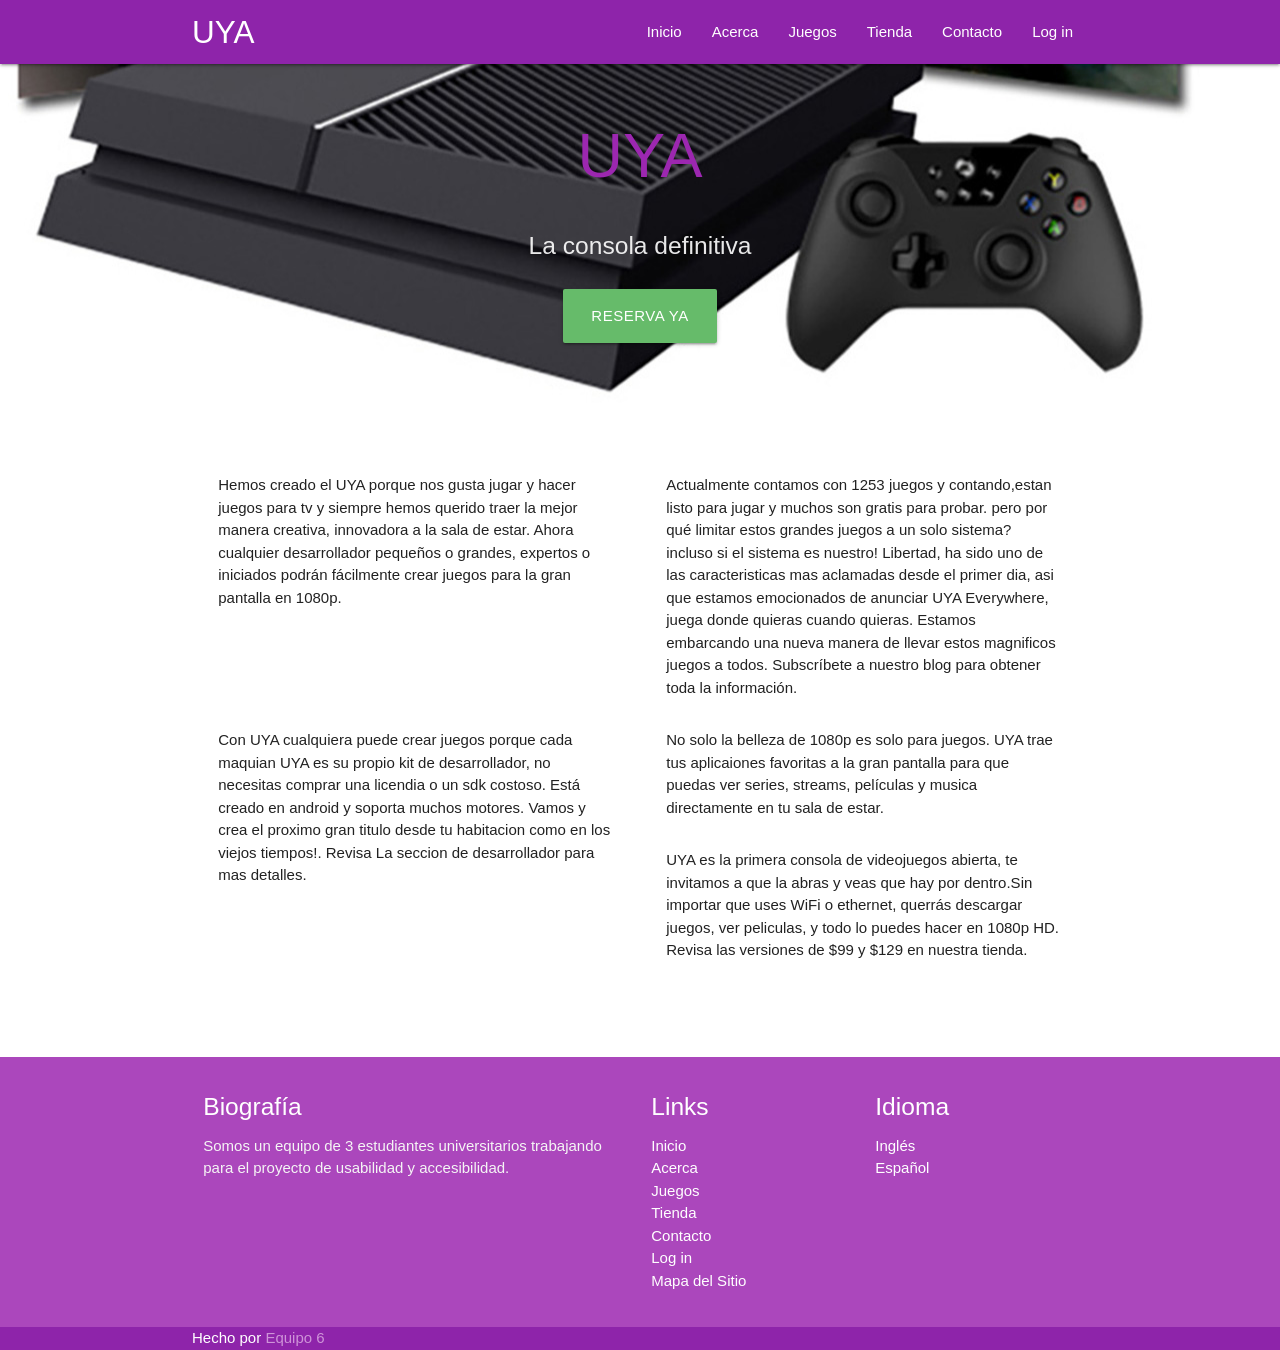
<file: es/about.html>
<!DOCTYPE html>
<html lang="en">
    <head><!-- Global site tag (gtag.js) - Google Analytics --> <script async src="https://www.googletagmanager.com/gtag/js?id=UA-121249718-1"></script> <script>   window.dataLayer = window.dataLayer || [];   function gtag(){dataLayer.push(arguments);}   gtag('js', new Date());    gtag('config', 'UA-121249718-1'); </script>
        <meta http-equiv="Content-Type" content="text/html; charset=UTF-8"/>
        <meta name="viewport" content="width=device-width, initial-scale=1, maximum-scale=1.0"/>
        <title>UYA</title>

        <!-- CSS  -->
        <link href="https://fonts.googleapis.com/icon?family=Material+Icons" rel="stylesheet">
        <link href="css/materialize.css" type="text/css" rel="stylesheet" media="screen,projection"/>
        <link href="css/style.css" type="text/css" rel="stylesheet" media="screen,projection"/>


    </head>
    <body>
         <nav class="purple darken-1" role="navigation">
            <div class="nav-wrapper container"><a id="logo-container" href="#" class="brand-logo">UYA</a>
                <ul class="right hide-on-med-and-down">
                    <li><a href="index.html" role="menuitem" aria-label="Inicio">Inicio</a></li>
                    <li><a href="about.html"  role="menuitem"aria-label="Acerca">Acerca</a></li>
                    <li><a href="games.html"  role="menuitem"aria-label="Juegos">Juegos</a></li>
                    <li><a href="shop.html"  role="menuitem"aria-label="Tienda">Tienda</a></li>
                    <li><a href="contactus.html"  role="menuitem"aria-label="Contacto Us">Contacto</a></li>
                     <li><a href="login.php"  role="menuitem"aria-label="Log in">Log in</a></li>
                </ul>

                <ul id="nav-mobile" class="sidenav" aria-hidden="true">
                    <li><a href="index.html">Inicio </a></li>
                    <li><a href="about.html">Acerca</a></li>
                    <li><a href="games.html">Juegos</a></li>
                    <li><a href="shop.html">Tienda</a></li>
                    <li><a href="contactus.html">Contacto</a></li>
                     <li><a href="login.php">Log in</a></li>
                </ul>
                <a href="#" data-target="nav-mobile" class="sidenav-trigger"><i class="material-icons">menu</i></a>
            </div>
        </nav>
        <div id="index-banner" class="parallax-container">
            <div class="section no-pad-bot">
                <div class="container">
                    <br><br>
                    <h1 class="header center purple-text purple-lighten-2">UYA</h1>
                    <div class="row center">
                        <h5 class="header col s12 light">La consola definitiva</h5>
                    </div>
                    <div class="row center">
                        <a href="shop.html" id="download-button" class="btn-large waves-effect waves-light green lighten-1">Reserva Ya</a>
                    </div>
                    <br><br>

                </div>
            </div>
            <div class="parallax"><img src="img/background1.jpg" alt="Unsplashed background img 1"></div>
        </div>




                    <main role="main">
        <div class="container">
            <div class="section">

                <!--   Icon Section   -->
                <div class="row">


                    <div class="col s6 m6 ">
                        <div class="icon-block">

                            <p class="light">Hemos creado el UYA porque nos gusta jugar y hacer juegos para tv y siempre hemos querido traer la mejor manera creativa, innovadora a la sala de estar. Ahora cualquier desarrollador pequeños o grandes, expertos o iniciados podrán fácilmente crear juegos para la gran pantalla en 1080p.</p>
                        </div>
                    </div>
 <div class="col s6 m6 ">
                        <div class="icon-block">

                            <p class="light">Actualmente contamos con 1253 juegos y contando,estan listo para jugar y muchos son gratis para probar. pero por qué limitar estos grandes juegos a un solo sistema? incluso si el sistema es nuestro! Libertad, ha sido uno de las caracteristicas mas aclamadas desde el primer dia, asi que estamos emocionados de anunciar UYA Everywhere, juega donde quieras cuando quieras. Estamos embarcando una nueva manera de llevar estos magnificos juegos a todos. Subscríbete a nuestro blog para obtener toda la información. </p>
                        </div>
                    </div>
                    
                    <div class="col s6 m6 ">
                        <div class="icon-block">

                            <p class="light">
                                Con UYA cualquiera puede crear juegos porque cada maquian UYA es su propio kit de desarrollador, no necesitas comprar una licendia o un sdk costoso. Está creado en android y soporta muchos motores. Vamos y crea el proximo gran titulo desde tu habitacion como en los viejos tiempos!. Revisa La seccion de desarrollador para mas detalles.</p>
                        </div>
                    </div>
                    
                    <div class="col s6 m6 ">
                        <div class="icon-block">

                            <p class="light">
                                No solo la belleza de 1080p es solo para juegos. UYA trae tus aplicaiones favoritas a la gran pantalla para que puedas ver series, streams, películas y musica directamente en tu sala de estar.</p>
                        </div>
                    </div>
                     <div class="col s6 m6 ">
                        <div class="icon-block">

                            <p class="light">
                                UYA es la primera consola de videojuegos abierta, te invitamos a que la abras y veas que hay por dentro.Sin importar que uses WiFi o ethernet, querrás descargar juegos, ver peliculas, y todo lo puedes hacer en 1080p HD. Revisa las versiones de $99 y $129 en nuestra tienda.</p>
                        </div>
                    </div>

                </div>
               
            </div>
            <br><br>
        </div>
        </main>
        
        <footer class="page-footer purple lighten-1" role="contentinfo">
            <div class="container">
                <div class="row">
                    <div class="col l6 s12">
                        <h5 class="white-text">Biografía</h5>
                        <p class="grey-text text-lighten-4">Somos un equipo de 3 estudiantes universitarios trabajando para el proyecto de usabilidad y accesibilidad.</p>
                    </div>
                    <div class="col l3 s12">
                        <h5 class="white-text" aria-label="Links">Links</h5>
                        <ul>
                            <li><a class="white-text" href="index.html">Inicio</a></li>
                            <li><a class="white-text" href="about.html">Acerca</a></li>
                            <li><a class="white-text" href="games.html">Juegos</a></li>
                            <li><a class="white-text" href="shop.html">Tienda</a></li>
                            <li><a class="white-text" href="contactus.html">Contacto</a></li>
                             <li><a class="white-text" href="login.php">Log in</a></li>
                             
                            <li><a class="white-text" href="sitemap.html">Mapa del Sitio</a></li>
                        </ul>
                    </div>
                     <div class="col l3 s12">
                        <h5 class="white-text" aria-label="Language">Idioma</h5>
                        <ul>
                            <li><a class="white-text" href="index.html">Inglés</a></li>
                            <li><a class="white-text" href="es/index.html">Español</a></li>
                        </ul>
                    </div>
                </div>
            </div>
            <div class="purple darken-1">
                <div class="container" >
                     Hecho por <a class="purple-text text-lighten-3"> Equipo 6</a>
                </div>
            </div>
        </footer>
        <!--  Scripts-->
        <script src="https://code.jquery.com/jquery-2.1.1.min.js"></script>
        <script src="js/materialize.js"></script>
        <script src="js/init.js"></script>

    </body>
</html>
</file>
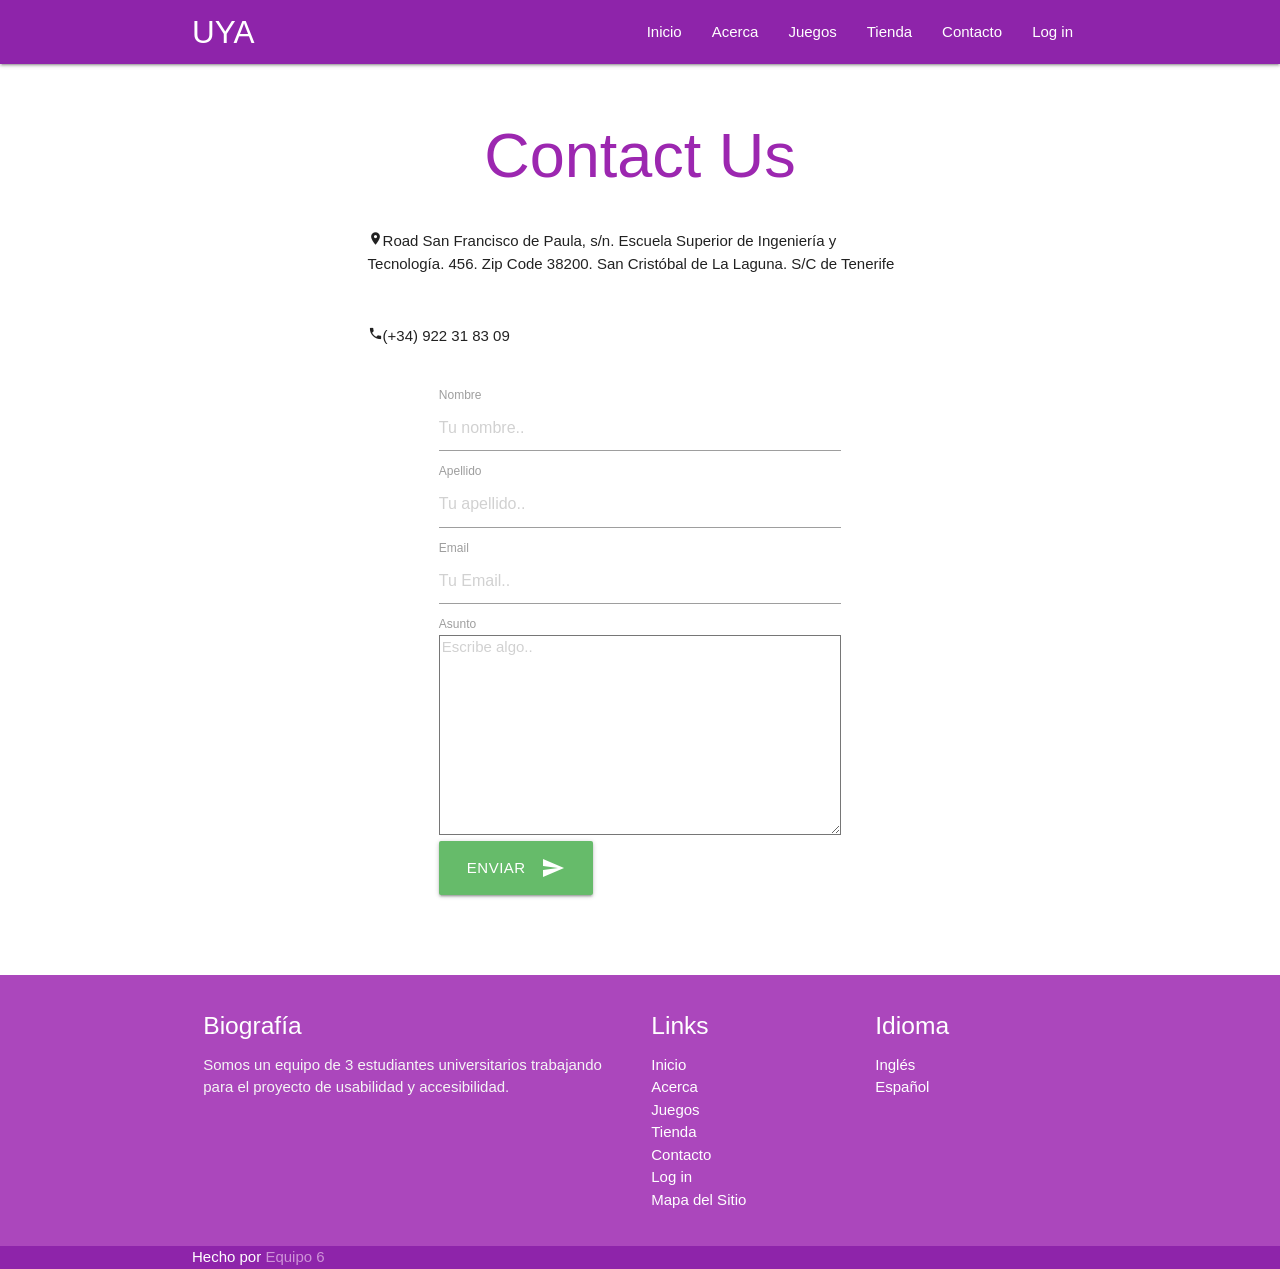
<file: es/contactus.html>
<!DOCTYPE html>
<html lang="en">
    <head><!-- Global site tag (gtag.js) - Google Analytics --> <script async src="https://www.googletagmanager.com/gtag/js?id=UA-121249718-1"></script> <script>   window.dataLayer = window.dataLayer || [];   function gtag(){dataLayer.push(arguments);}   gtag('js', new Date());    gtag('config', 'UA-121249718-1'); </script>
        <meta http-equiv="Content-Type" content="text/html; charset=UTF-8"/>
        <meta name="viewport" content="width=device-width, initial-scale=1, maximum-scale=1.0"/>
        <title>UYA</title>

        <!-- CSS  -->
        <link href="https://fonts.googleapis.com/icon?family=Material+Icons" rel="stylesheet">
        <link href="css/materialize.css" type="text/css" rel="stylesheet" media="screen,projection"/>
        <link href="css/style.css" type="text/css" rel="stylesheet" media="screen,projection"/>


    </head>
    <body>
     <nav class="purple darken-1" role="navigation">
            <div class="nav-wrapper container"><a id="logo-container" href="#" class="brand-logo">UYA</a>
                <ul class="right hide-on-med-and-down">
                    <li><a href="index.html" role="menuitem" aria-label="Inicio">Inicio</a></li>
                    <li><a href="about.html"  role="menuitem"aria-label="Acerca">Acerca</a></li>
                    <li><a href="games.html"  role="menuitem"aria-label="Juegos">Juegos</a></li>
                    <li><a href="shop.html"  role="menuitem"aria-label="Tienda">Tienda</a></li>
                    <li><a href="contactus.html"  role="menuitem"aria-label="Contacto Us">Contacto</a></li>
                     <li><a href="login.php"  role="menuitem"aria-label="Log in">Log in</a></li>
                </ul>

                <ul id="nav-mobile" class="sidenav" aria-hidden="true">
                    <li><a href="index.html">Inicio </a></li>
                    <li><a href="about.html">Acerca</a></li>
                    <li><a href="games.html">Juegos</a></li>
                    <li><a href="shop.html">Tienda</a></li>
                    <li><a href="contactus.html">Contacto</a></li>
                     <li><a href="login.php">Log in</a></li>
                </ul>
                <a href="#" data-target="nav-mobile" class="sidenav-trigger"><i class="material-icons">menu</i></a>
            </div>
        </nav>
    


                    <main role="main">
        <div class="container">
            <div class="section">
                
                    <h1 class="header center purple-text purple-lighten-2">Contact Us</h1>
                    <div class="row">

                   <div class="col s8 offset-s2">
                        <div class="icon-block">

                            <p class="light"><i class="material-icons">location_on</i>Road San Francisco de Paula, s/n. Escuela Superior de Ingeniería y Tecnología. 456. Zip Code 38200. San Cristóbal de La Laguna. S/C de Tenerife</p>
                        </div>
                    </div>
                        </div>
                    <div class="row">

                  <div class="col s8 offset-s2">
                        <div class="icon-block">

                            <p class="light"><i class="material-icons">local_phone</i>(+34) 922 31 83 09</p>
                        </div>
                      
                    </div>
                </div>
                <!--   Icon Section   -->
                <div class="row">



                   <div class="col s8 offset-s2">
                        <div class="container">
                            <form>

                                <label for="nombre">Nombre</label>
                                <input type="text" id="nombre" name="nombre" placeholder="Tu nombre..">

                                <label for="apellido">Apellido</label>
                                <input type="text" id="apellido" name="apellido" placeholder="Tu apellido..">
                                <label for="Email">Email</label>
                                <input type="email" id="Email" name="Email" placeholder="Tu Email..">

                                <label for="asunto">Asunto</label>
                                <textarea id="asunto" name="asunto" placeholder="Escribe algo.." style="height:200px"></textarea>
                                
                                
                                 <button class="btn-large waves-effect waves-light green lighten-1" type="submit" name="action">Enviar
                                     <i class="material-icons right">send</i></button>
                              

                            </form>
                        </div>
                    </div>
                   

                </div>
                  </div>
                <br><br>
            </div>
        </main>
        <footer class="page-footer purple lighten-1" role="contentinfo">
            <div class="container">
                <div class="row">
                    <div class="col l6 s12">
                        <h5 class="white-text">Biografía</h5>
                        <p class="grey-text text-lighten-4">Somos un equipo de 3 estudiantes universitarios trabajando para el proyecto de usabilidad y accesibilidad.</p>
                    </div>
                    <div class="col l3 s12">
                        <h5 class="white-text" aria-label="Links">Links</h5>
                        <ul>
                            <li><a class="white-text" href="index.html">Inicio</a></li>
                            <li><a class="white-text" href="about.html">Acerca</a></li>
                            <li><a class="white-text" href="games.html">Juegos</a></li>
                            <li><a class="white-text" href="shop.html">Tienda</a></li>
                            <li><a class="white-text" href="contactus.html">Contacto</a></li>
                             <li><a class="white-text" href="login.php">Log in</a></li>
                             
                            <li><a class="white-text" href="sitemap.html">Mapa del Sitio</a></li>
                        </ul>
                    </div>
                     <div class="col l3 s12">
                        <h5 class="white-text" aria-label="Language">Idioma</h5>
                        <ul>
                            <li><a class="white-text" href="index.html">Inglés</a></li>
                            <li><a class="white-text" href="es/index.html">Español</a></li>
                        </ul>
                    </div>
                </div>
            </div>
            <div class="purple darken-1">
                <div class="container" >
                     Hecho por <a class="purple-text text-lighten-3"> Equipo 6</a>
                </div>
            </div>
        </footer>


        <!--  Scripts-->
        <script src="https://code.jquery.com/jquery-2.1.1.min.js"></script>
        <script src="js/materialize.js"></script>
        <script src="js/init.js"></script>

    </body>
</html>
</file>
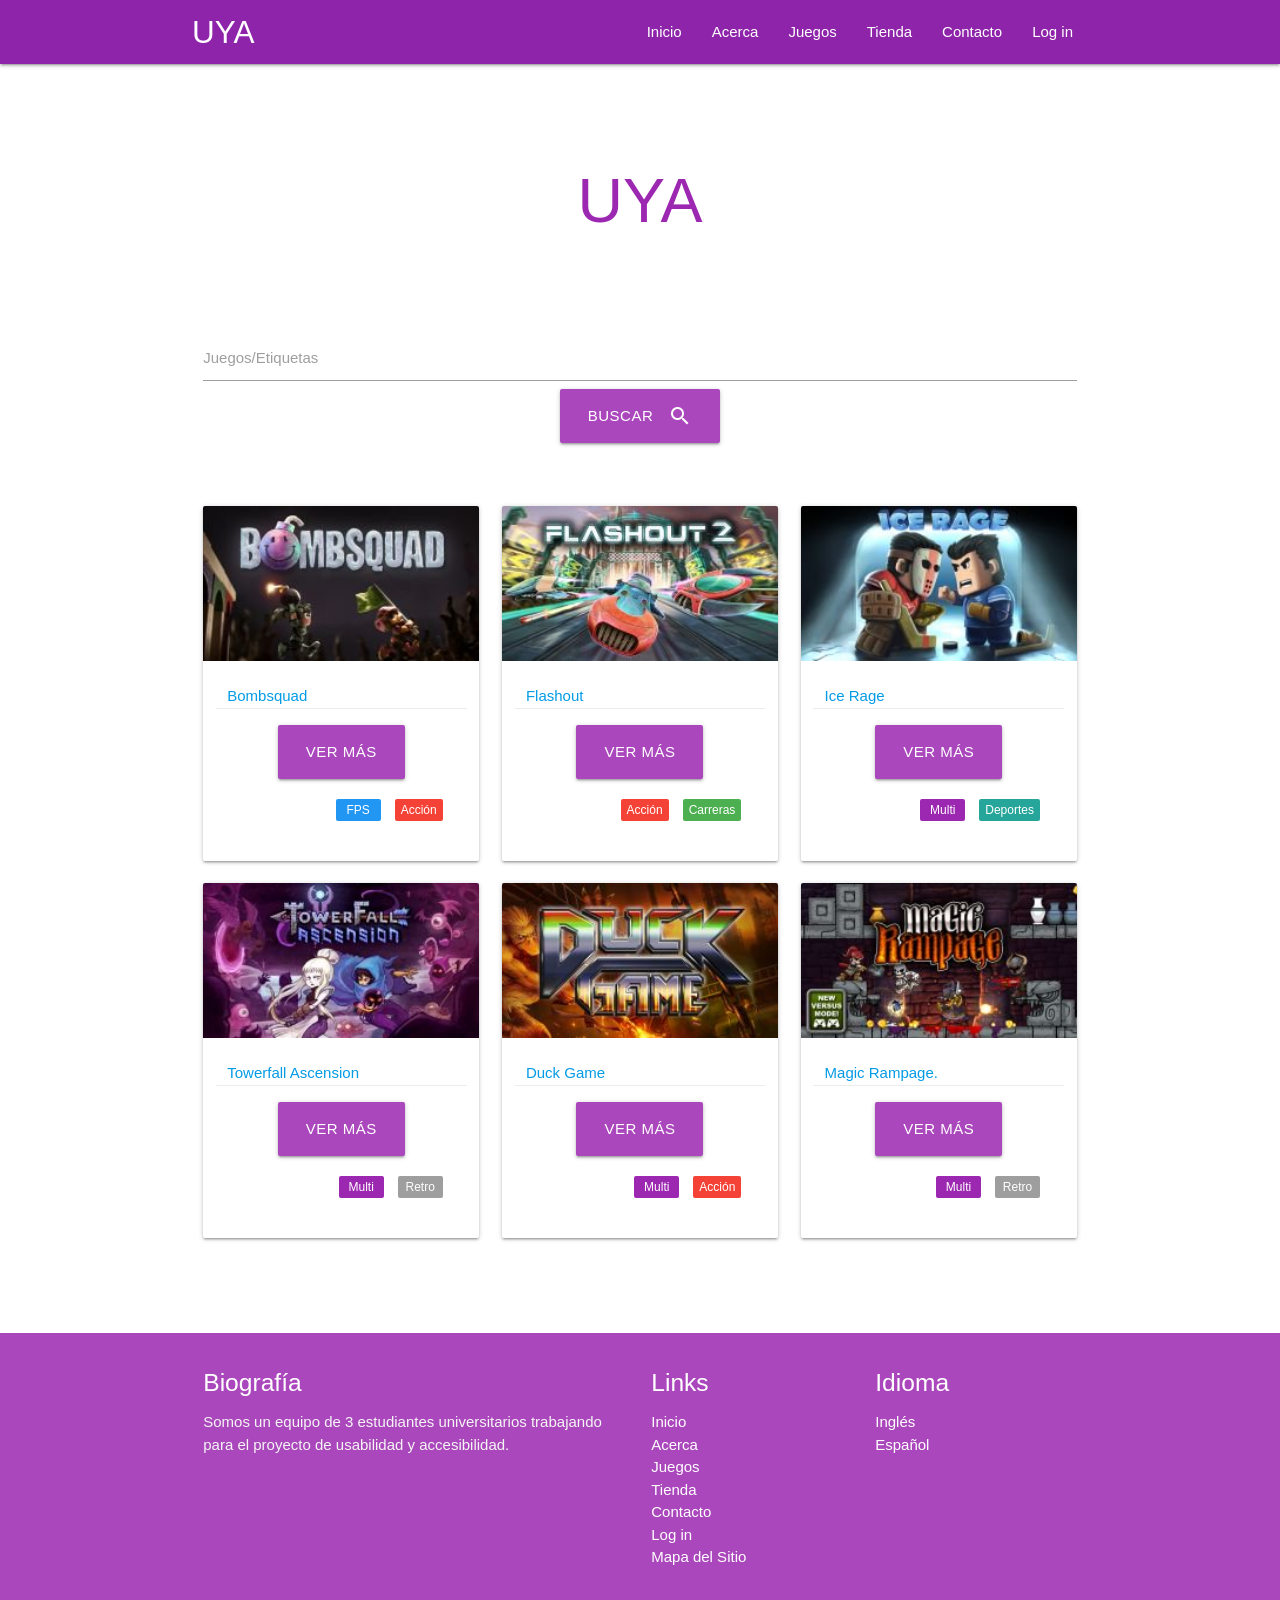
<file: es/games.html>
<!DOCTYPE html>
<html lang="en">
    <head><!-- Global site tag (gtag.js) - Google Analytics --> <script async src="https://www.googletagmanager.com/gtag/js?id=UA-121249718-1"></script> <script>   window.dataLayer = window.dataLayer || [];   function gtag(){dataLayer.push(arguments);}   gtag('js', new Date());    gtag('config', 'UA-121249718-1'); </script>
        <meta http-equiv="Content-Type" content="text/html; charset=UTF-8"/>
        <meta name="viewport" content="width=device-width, initial-scale=1, maximum-scale=1.0"/>
        <title>UYA</title>

        <!-- CSS  -->
        <link href="https://fonts.googleapis.com/icon?family=Material+Icons" rel="stylesheet">
        <link href="css/materialize.css" type="text/css" rel="stylesheet" media="screen,projection"/>
        <link href="css/style.css" type="text/css" rel="stylesheet" media="screen,projection"/>


    </head>
    <body>
        <nav class="purple darken-1" role="navigation">
            <div class="nav-wrapper container"><a id="logo-container" href="#" class="brand-logo">UYA</a>
                <ul class="right hide-on-med-and-down">
                    <li><a href="index.html" role="menuitem" aria-label="Inicio">Inicio</a></li>
                    <li><a href="about.html"  role="menuitem"aria-label="Acerca">Acerca</a></li>
                    <li><a href="games.html"  role="menuitem"aria-label="Juegos">Juegos</a></li>
                    <li><a href="shop.html"  role="menuitem"aria-label="Tienda">Tienda</a></li>
                    <li><a href="contactus.html"  role="menuitem"aria-label="Contacto Us">Contacto</a></li>
                     <li><a href="login.php"  role="menuitem"aria-label="Log in">Log in</a></li>
                </ul>

                <ul id="nav-mobile" class="sidenav" aria-hidden="true">
                    <li><a href="index.html">Inicio </a></li>
                    <li><a href="about.html">Acerca</a></li>
                    <li><a href="games.html">Juegos</a></li>
                    <li><a href="shop.html">Tienda</a></li>
                    <li><a href="contactus.html">Contacto</a></li>
                     <li><a href="login.php">Log in</a></li>
                </ul>
                <a href="#" data-target="nav-mobile" class="sidenav-trigger"><i class="material-icons">menu</i></a>
            </div>
        </nav>
        <div class="section no-pad-bot">
            <div class="container">
                <br><br>
                <h1 class="header center purple-text purple-lighten-2">UYA</h1>
                
                <br><br>

            </div>
        </div>



                    <main role="main">
        <div class="container">
            <div class="section">
                <div class="row center">

                    <form action="/shop.html">

                        <div class="row">
                            <div class="input-field col s12">
                                <input id="gamename" type="text" >
                                <label for="gamename">Juegos/Etiquetas</label>          <button class="btn-large waves-effect waves-light purple lighten-1" type="submit" name="action">Buscar
                                <i class="material-icons right">search</i>
                                </button>
                            </div>
                        </div>

                    </form>
                </div>
                <!--   Icon Section   -->
                <div class="row">
                    <div class="col s4 m4 ">

                        <div class="card">
                            <div class="card-image">
                                <img src="img/bombsquad.jpg" alt="Bombsquad">
                            </div>
                            <div class="card-content">
                                <a href="#">Bombsquad</a>

                                <div class="card-action row" style="margin-bottom: 0px;">

                                    <div class="row center">
                                        <a href="shop.html" id="download-button" class="btn-large waves-effect waves-light purple lighten-1">VER MÁS</a>
                                    </div>
                                    <div style="margin-top: 10px; margin-bottom: 0px;">
                                        <span class="new badge red" data-badge-caption="">Acción</span><span class="new badge blue"data-badge-caption="">FPS</span></div>
                                </div>
                            </div>

                        </div>
                    </div>
                    <div class="col s4 m4 ">

                        <div class="card">
                            <div class="card-image">
                                <img src="img/flahsout.jpg" alt="Flashout">
                            </div>
                            <div class="card-content">
                                <a href="#">Flashout</a>

                                <div class="card-action row" style="margin-bottom: 0px;">

                                    <div class="row center">
                                        <a href="shop.html" id="download-button" class="btn-large waves-effect waves-light purple lighten-1">VER MÁS</a>
                                    </div>
                                    <div style="margin-top: 10px; margin-bottom: 0px;">
                                        <span class="new badge green" data-badge-caption="">Carreras</span><span class="new badge red"data-badge-caption="">Acción</span></div>
                                </div>
                            </div>

                        </div>
                    </div>

                    <div class="col s4 m4 ">

                        <div class="card">
                            <div class="card-image">
                                <img src="img/icerage.jpg" alt="Ice Rage">
                            </div>
                            <div class="card-content">
                                <a href="#">Ice Rage</a>

                                <div class="card-action row" style="margin-bottom: 0px;">

                                    <div class="row center">
                                        <a href="shop.html" id="download-button" class="btn-large waves-effect waves-light purple lighten-1">VER MÁS</a>
                                    </div>
                                    <div style="margin-top: 10px; margin-bottom: 0px;">
                                        <span class="new badge " data-badge-caption="">Deportes</span><span class="new badge purple"data-badge-caption="">Multi</span></div>
                                </div>
                            </div>

                        </div>
                    </div>

                    <div class="col s4 m4 ">

                        <div class="card">
                            <div class="card-image">
                                <img src="img/towerfall.jpg" alt="Towerfall Ascension">
                            </div>
                            <div class="card-content">
                                <a href="#">Towerfall Ascension</a>

                                <div class="card-action row" style="margin-bottom: 0px;">

                                    <div class="row center">
                                        <a href="shop.html" id="download-button" class="btn-large waves-effect waves-light purple lighten-1">VER MÁS</a>
                                    </div>
                                    <div style="margin-top: 10px; margin-bottom: 0px;">
                                        <span class="new badge grey" data-badge-caption="">Retro</span><span class="new badge purple"data-badge-caption="">Multi</span></div>
                                </div>
                            </div>

                        </div>
                    </div>

                    <div class="col s4 m4 ">

                        <div class="card">
                            <div class="card-image">
                                <img src="img/duck.jpg" alt="Duck Game">
                            </div>
                            <div class="card-content">
                                <a href="#">Duck Game</a>

                                <div class="card-action row" style="margin-bottom: 0px;">

                                    <div class="row center">
                                        <a href="shop.html" id="download-button" class="btn-large waves-effect waves-light purple lighten-1">VER MÁS</a>
                                    </div>
                                    <div style="margin-top: 10px; margin-bottom: 0px;">
                                        <span class="new badge red" data-badge-caption="">Acción</span><span class="new badge purple"data-badge-caption="">Multi</span></div>
                                </div>
                            </div>

                        </div>
                    </div>

                    <div class="col s4 m4 ">

                        <div class="card">
                            <div class="card-image">
                                <img src="img/magicrampage.jpg" alt="Magic Rampage">
                            </div>
                            <div class="card-content">
                                <a href="#">Magic Rampage.</a>

                                <div class="card-action row" style="margin-bottom: 0px;">

                                    <div class="row center">
                                        <a href="shop.html" id="download-button" class="btn-large waves-effect waves-light purple lighten-1">VER MÁS</a>
                                    </div>
                                    <div style="margin-top: 10px; margin-bottom: 0px;">
                                        <span class="new badge grey" data-badge-caption="">Retro</span><span class="new badge purple"data-badge-caption="">Multi</span></div>
                                </div>
                            </div>

                        </div>
                    </div>



                </div>
            </div>
            <br><br>
        </div>
        </main>
        <footer class="page-footer purple lighten-1" role="contentinfo">
            <div class="container">
                <div class="row">
                    <div class="col l6 s12">
                        <h5 class="white-text">Biografía</h5>
                        <p class="grey-text text-lighten-4">Somos un equipo de 3 estudiantes universitarios trabajando para el proyecto de usabilidad y accesibilidad.</p>
                    </div>
                    <div class="col l3 s12">
                        <h5 class="white-text" aria-label="Links">Links</h5>
                        <ul>
                            <li><a class="white-text" href="index.html">Inicio</a></li>
                            <li><a class="white-text" href="about.html">Acerca</a></li>
                            <li><a class="white-text" href="games.html">Juegos</a></li>
                            <li><a class="white-text" href="shop.html">Tienda</a></li>
                            <li><a class="white-text" href="contactus.html">Contacto</a></li>
                             <li><a class="white-text" href="login.php">Log in</a></li>
                             
                            <li><a class="white-text" href="sitemap.html">Mapa del Sitio</a></li>
                        </ul>
                    </div>
                     <div class="col l3 s12">
                        <h5 class="white-text" aria-label="Language">Idioma</h5>
                        <ul>
                            <li><a class="white-text" href="index.html">Inglés</a></li>
                            <li><a class="white-text" href="es/index.html">Español</a></li>
                        </ul>
                    </div>
                </div>
            </div>
            <div class="purple darken-1">
                <div class="container" >
                     Hecho por <a class="purple-text text-lighten-3"> Equipo 6</a>
                </div>
            </div>
        </footer>


        <!--  Scripts-->
        <script src="https://code.jquery.com/jquery-2.1.1.min.js"></script>
        <script src="js/materialize.js"></script>
        <script src="js/init.js"></script>

    </body>
</html>
</file>
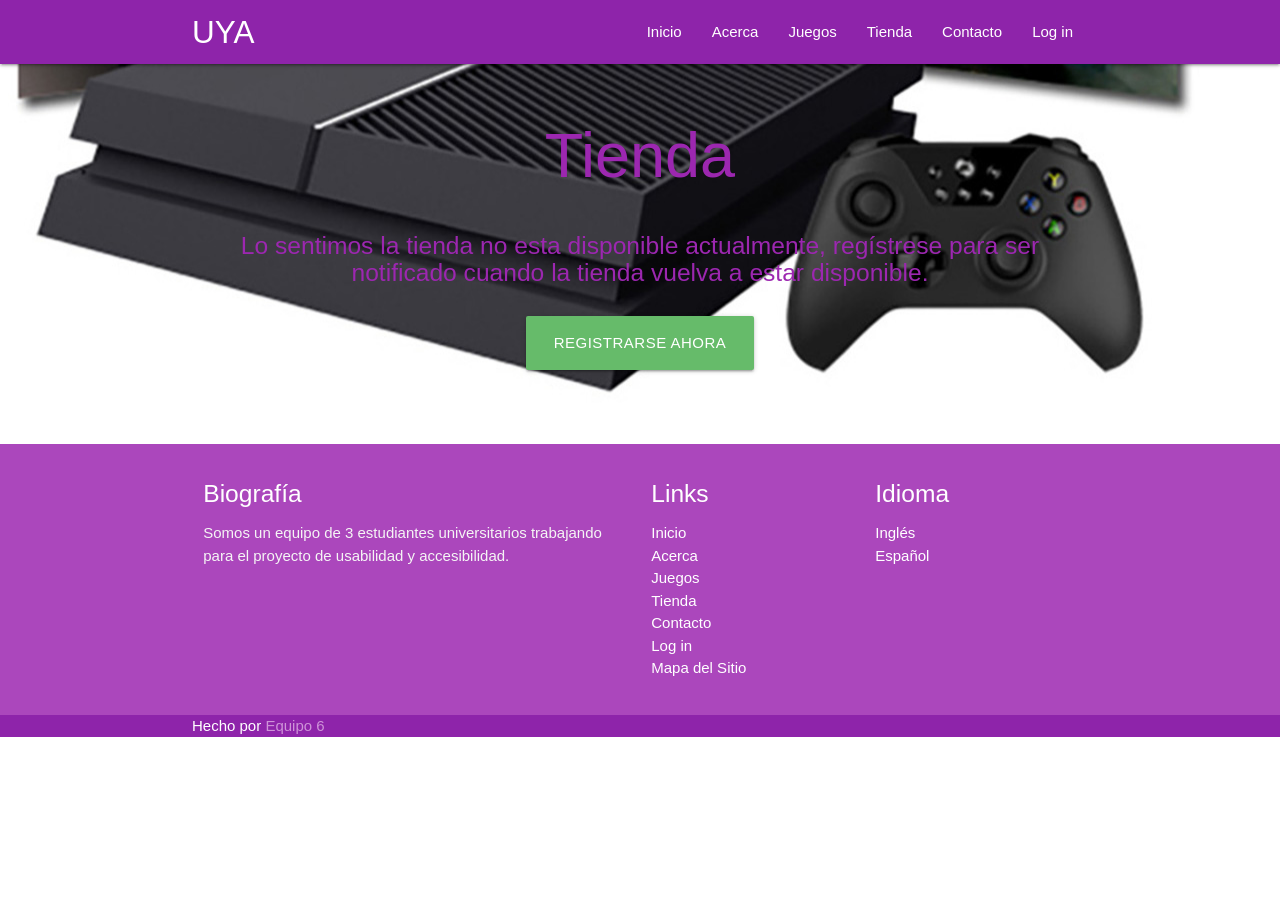
<file: es/shop.html>
<!DOCTYPE html>
<html lang="en">
    <head><!-- Global site tag (gtag.js) - Google Analytics --> <script async src="https://www.googletagmanager.com/gtag/js?id=UA-121249718-1"></script> <script>   window.dataLayer = window.dataLayer || [];   function gtag(){dataLayer.push(arguments);}   gtag('js', new Date());    gtag('config', 'UA-121249718-1'); </script>
        <meta http-equiv="Content-Type" content="text/html; charset=UTF-8"/>
        <meta name="viewport" content="width=device-width, initial-scale=1, maximum-scale=1.0"/>
        <title>UYA</title>

        <!-- CSS  -->
        <link href="https://fonts.googleapis.com/icon?family=Material+Icons" rel="stylesheet">
        <link href="css/materialize.css" type="text/css" rel="stylesheet" media="screen,projection"/>
        <link href="css/style.css" type="text/css" rel="stylesheet" media="screen,projection"/>


    </head>
    <body>
         <nav class="purple darken-1" role="navigation">
            <div class="nav-wrapper container"><a id="logo-container" href="#" class="brand-logo">UYA</a>
                <ul class="right hide-on-med-and-down">
                    <li><a href="index.html" role="menuitem" aria-label="Inicio">Inicio</a></li>
                    <li><a href="about.html"  role="menuitem"aria-label="Acerca">Acerca</a></li>
                    <li><a href="games.html"  role="menuitem"aria-label="Juegos">Juegos</a></li>
                    <li><a href="shop.html"  role="menuitem"aria-label="Tienda">Tienda</a></li>
                    <li><a href="contactus.html"  role="menuitem"aria-label="Contacto Us">Contacto</a></li>
                     <li><a href="login.php"  role="menuitem"aria-label="Log in">Log in</a></li>
                </ul>

                <ul id="nav-mobile" class="sidenav" aria-hidden="true">
                    <li><a href="index.html">Inicio </a></li>
                    <li><a href="about.html">Acerca</a></li>
                    <li><a href="games.html">Juegos</a></li>
                    <li><a href="shop.html">Tienda</a></li>
                    <li><a href="contactus.html">Contacto</a></li>
                     <li><a href="login.php">Log in</a></li>
                </ul>
                <a href="#" data-target="nav-mobile" class="sidenav-trigger"><i class="material-icons">menu</i></a>
            </div>
        </nav>

                    <main role="main">
               <div id="index-banner" class="parallax-container">
            <div class="section no-pad-bot">
                <div class="container">
                    <br><br>
                    <h1 class="header center purple-text purple-lighten-2">Tienda</h1>
                    <div class="row center">
                        <h5 class="header col s12 purple-text light">Lo sentimos la tienda no esta disponible actualmente, regístrese para ser notificado cuando la tienda vuelva a estar disponible.</h5>
                    </div>
                    <div class="row center">
                        <a href="signup.php" id="download-button" class="btn-large waves-effect waves-light green lighten-1">Registrarse Ahora</a>
                    </div>
                    <br><br>

                </div>
            </div>
            <div class="parallax"><img src="img/background1.jpg" alt="Unsplashed background img 1"></div>
        </div>

        </main> 

<footer class="page-footer purple lighten-1" role="contentinfo">
            <div class="container">
                <div class="row">
                    <div class="col l6 s12">
                        <h5 class="white-text">Biografía</h5>
                        <p class="grey-text text-lighten-4">Somos un equipo de 3 estudiantes universitarios trabajando para el proyecto de usabilidad y accesibilidad.</p>
                    </div>
                    <div class="col l3 s12">
                        <h5 class="white-text" aria-label="Links">Links</h5>
                        <ul>
                            <li><a class="white-text" href="index.html">Inicio</a></li>
                            <li><a class="white-text" href="about.html">Acerca</a></li>
                            <li><a class="white-text" href="games.html">Juegos</a></li>
                            <li><a class="white-text" href="shop.html">Tienda</a></li>
                            <li><a class="white-text" href="contactus.html">Contacto</a></li>
                             <li><a class="white-text" href="login.php">Log in</a></li>
                             
                            <li><a class="white-text" href="sitemap.html">Mapa del Sitio</a></li>
                        </ul>
                    </div>
                     <div class="col l3 s12">
                        <h5 class="white-text" aria-label="Language">Idioma</h5>
                        <ul>
                            <li><a class="white-text" href="index.html">Inglés</a></li>
                            <li><a class="white-text" href="es/index.html">Español</a></li>
                        </ul>
                    </div>
                </div>
            </div>
            <div class="purple darken-1">
                <div class="container" >
                     Hecho por <a class="purple-text text-lighten-3"> Equipo 6</a>
                </div>
            </div>
        </footer>

        <!--  Scripts-->
        <script src="https://code.jquery.com/jquery-2.1.1.min.js"></script>
        <script src="js/materialize.js"></script>
        <script src="js/init.js"></script>

    </body>
</html>
</file>
<file: css/style.css>
/* Custom Stylesheet */
/**
 * Use this file to override Materialize files so you can update
 * the core Materialize files in the future
 *
 * Made By MaterializeCSS.com
 */


.parallax-container {
  min-height: 380px;
  line-height: 0;
  height: auto;
  color: rgba(255,255,255,.9);
}
  .parallax-container .section {
    width: 100%;
  }

@media only screen and (max-width : 992px) {
  .parallax-container .section {
    position: absolute;
    top: 40%;
  }
  #index-banner .section {
    top: 10%;
  }
}

@media only screen and (max-width : 600px) {
  #index-banner .section {
    top: 0;
  }
}

.icon-block {
  padding: 0 15px;
}
.icon-block .material-icons {
  font-size: inherit;
}

footer.page-footer {
  margin: 0;
}
</file>
<file: es/css/style.css>
/* Custom Stylesheet */
/**
 * Use this file to override Materialize files so you can update
 * the core Materialize files in the future
 *
 * Made By MaterializeCSS.com
 */


.parallax-container {
  min-height: 380px;
  line-height: 0;
  height: auto;
  color: rgba(255,255,255,.9);
}
  .parallax-container .section {
    width: 100%;
  }

@media only screen and (max-width : 992px) {
  .parallax-container .section {
    position: absolute;
    top: 40%;
  }
  #index-banner .section {
    top: 10%;
  }
}

@media only screen and (max-width : 600px) {
  #index-banner .section {
    top: 0;
  }
}

.icon-block {
  padding: 0 15px;
}
.icon-block .material-icons {
  font-size: inherit;
}

footer.page-footer {
  margin: 0;
}
</file>
